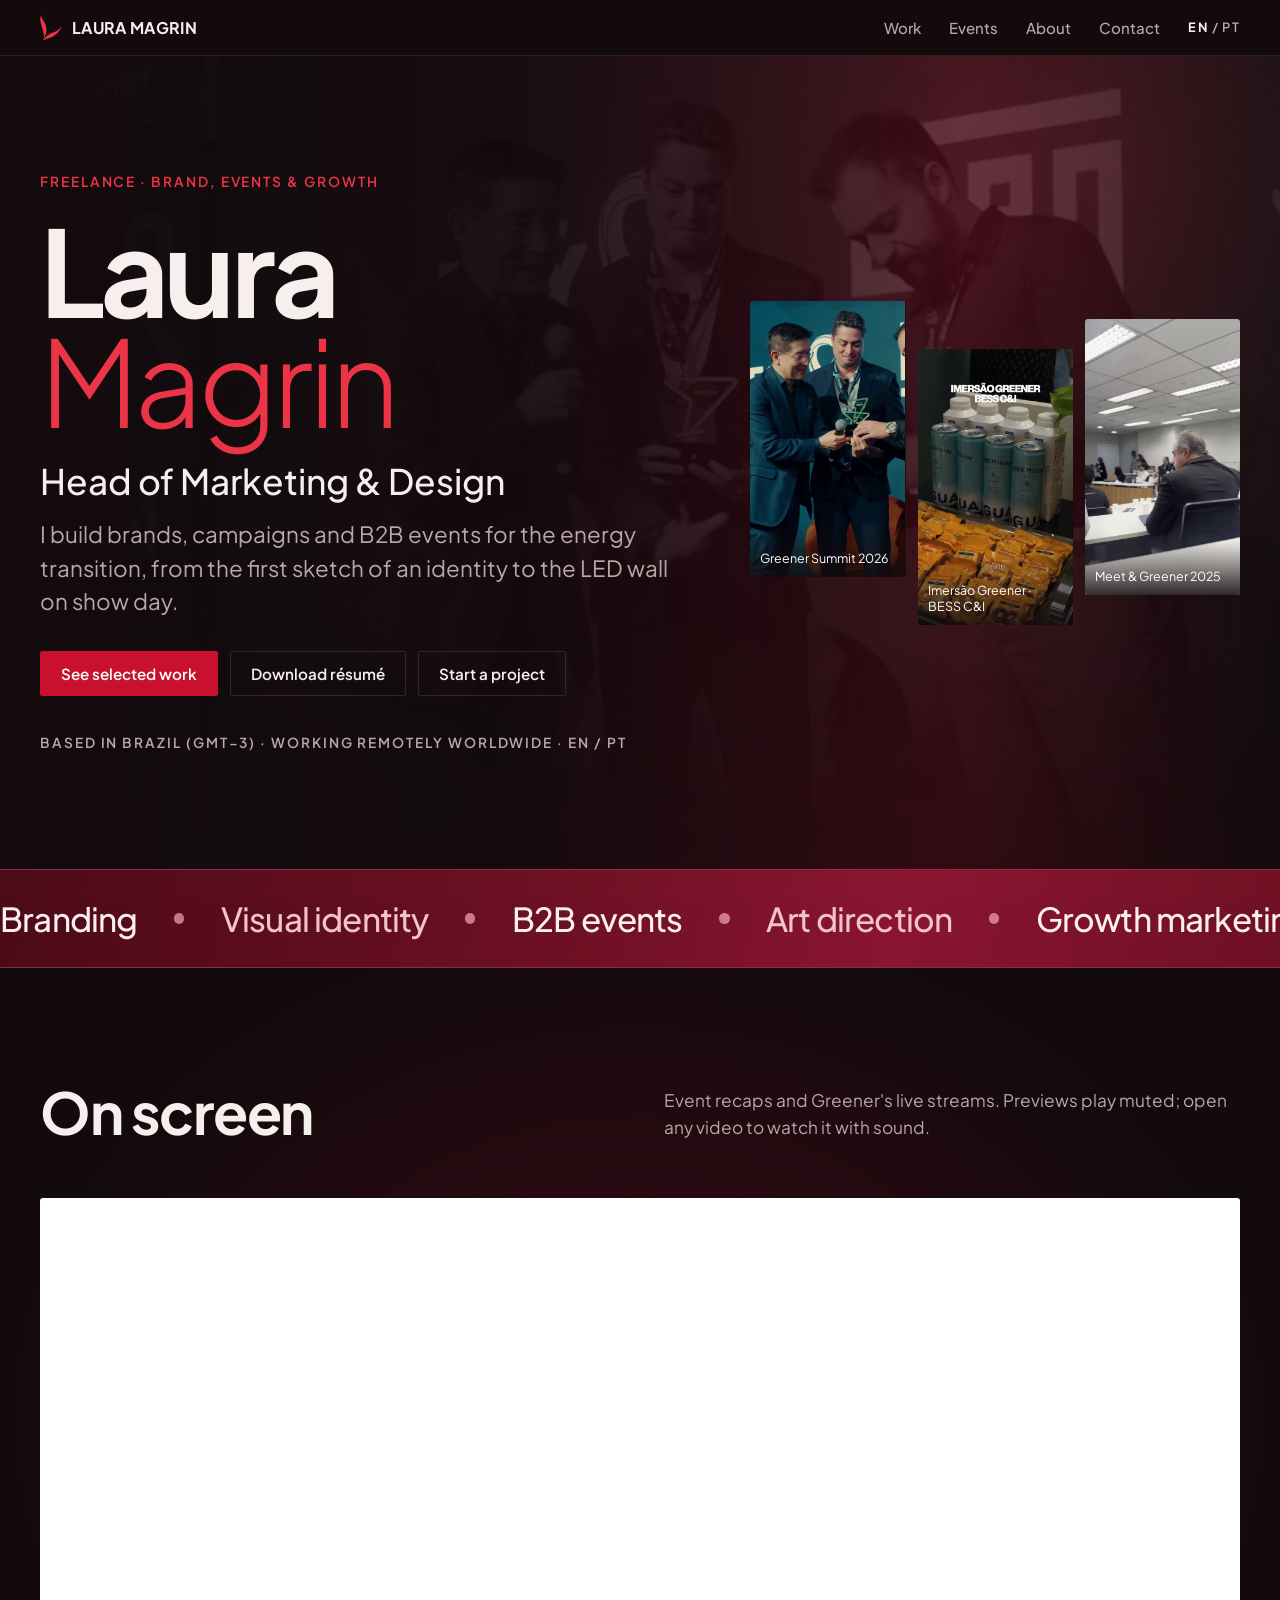
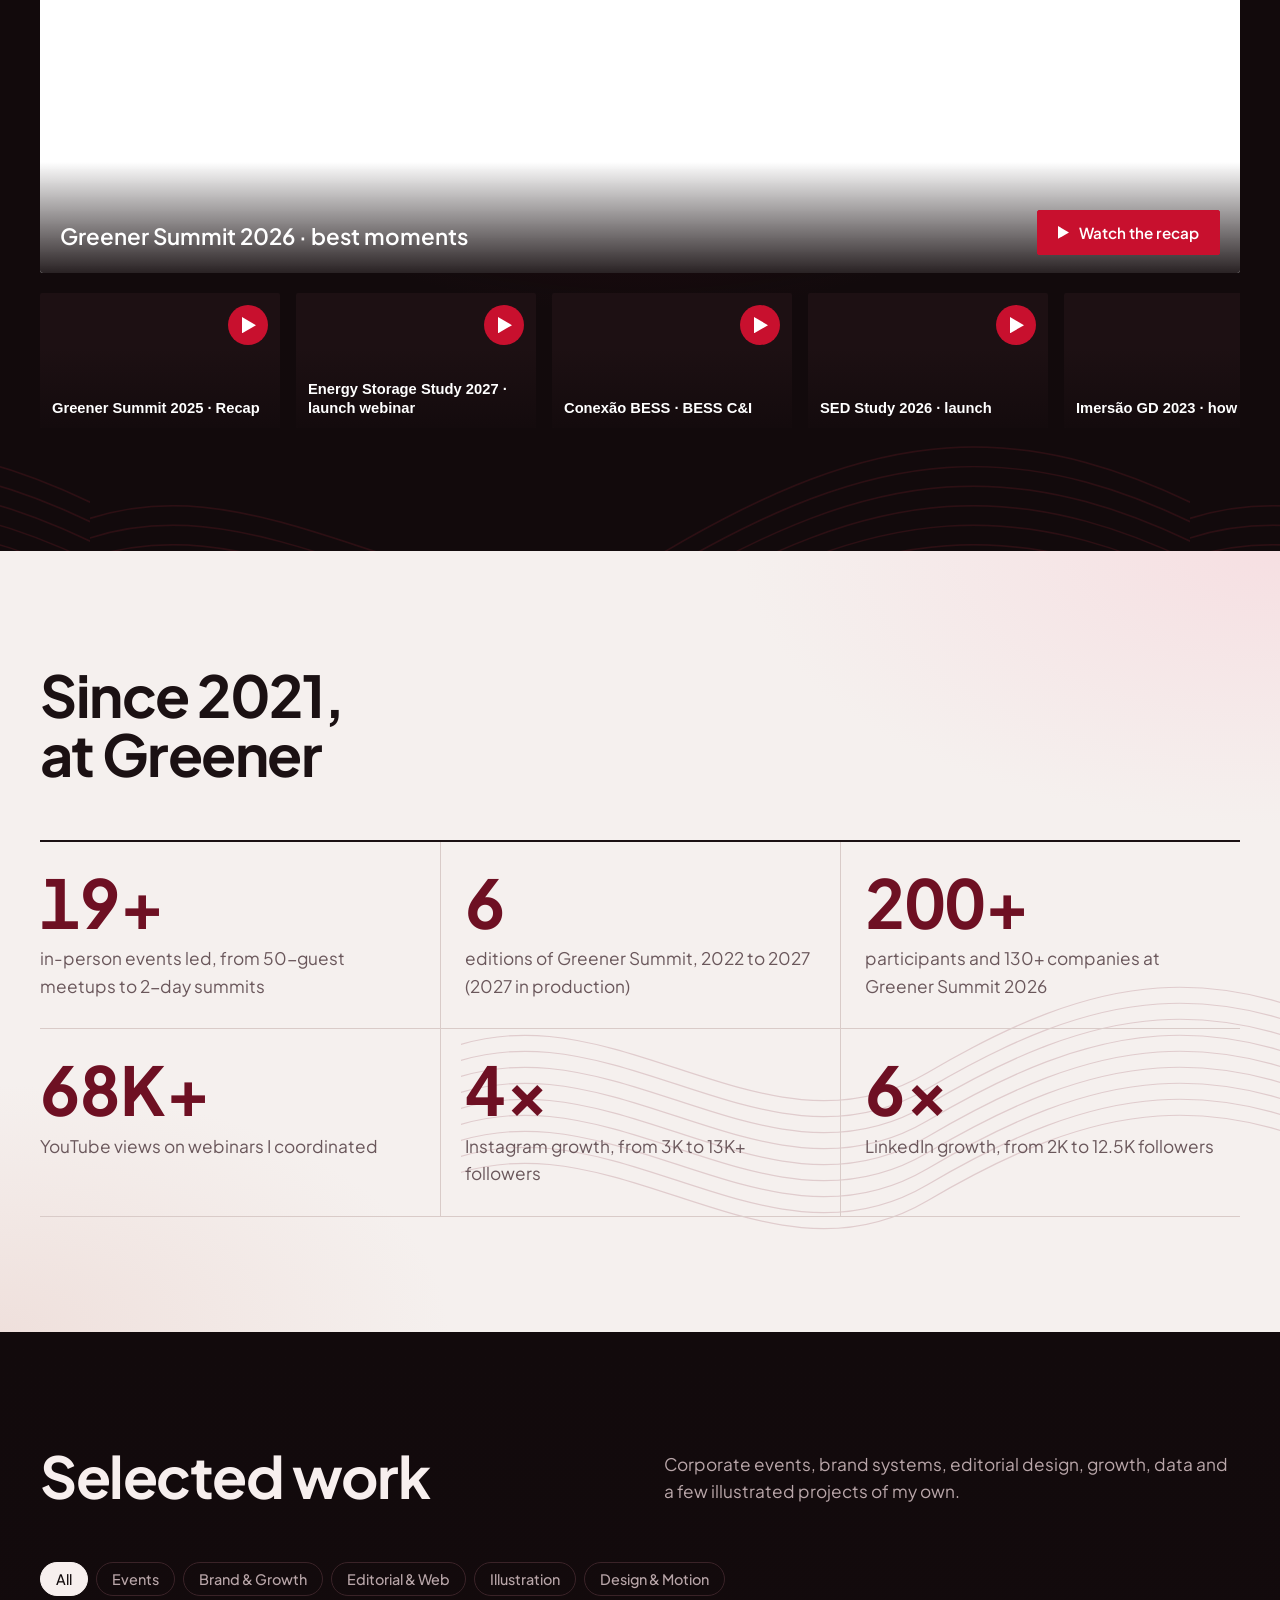
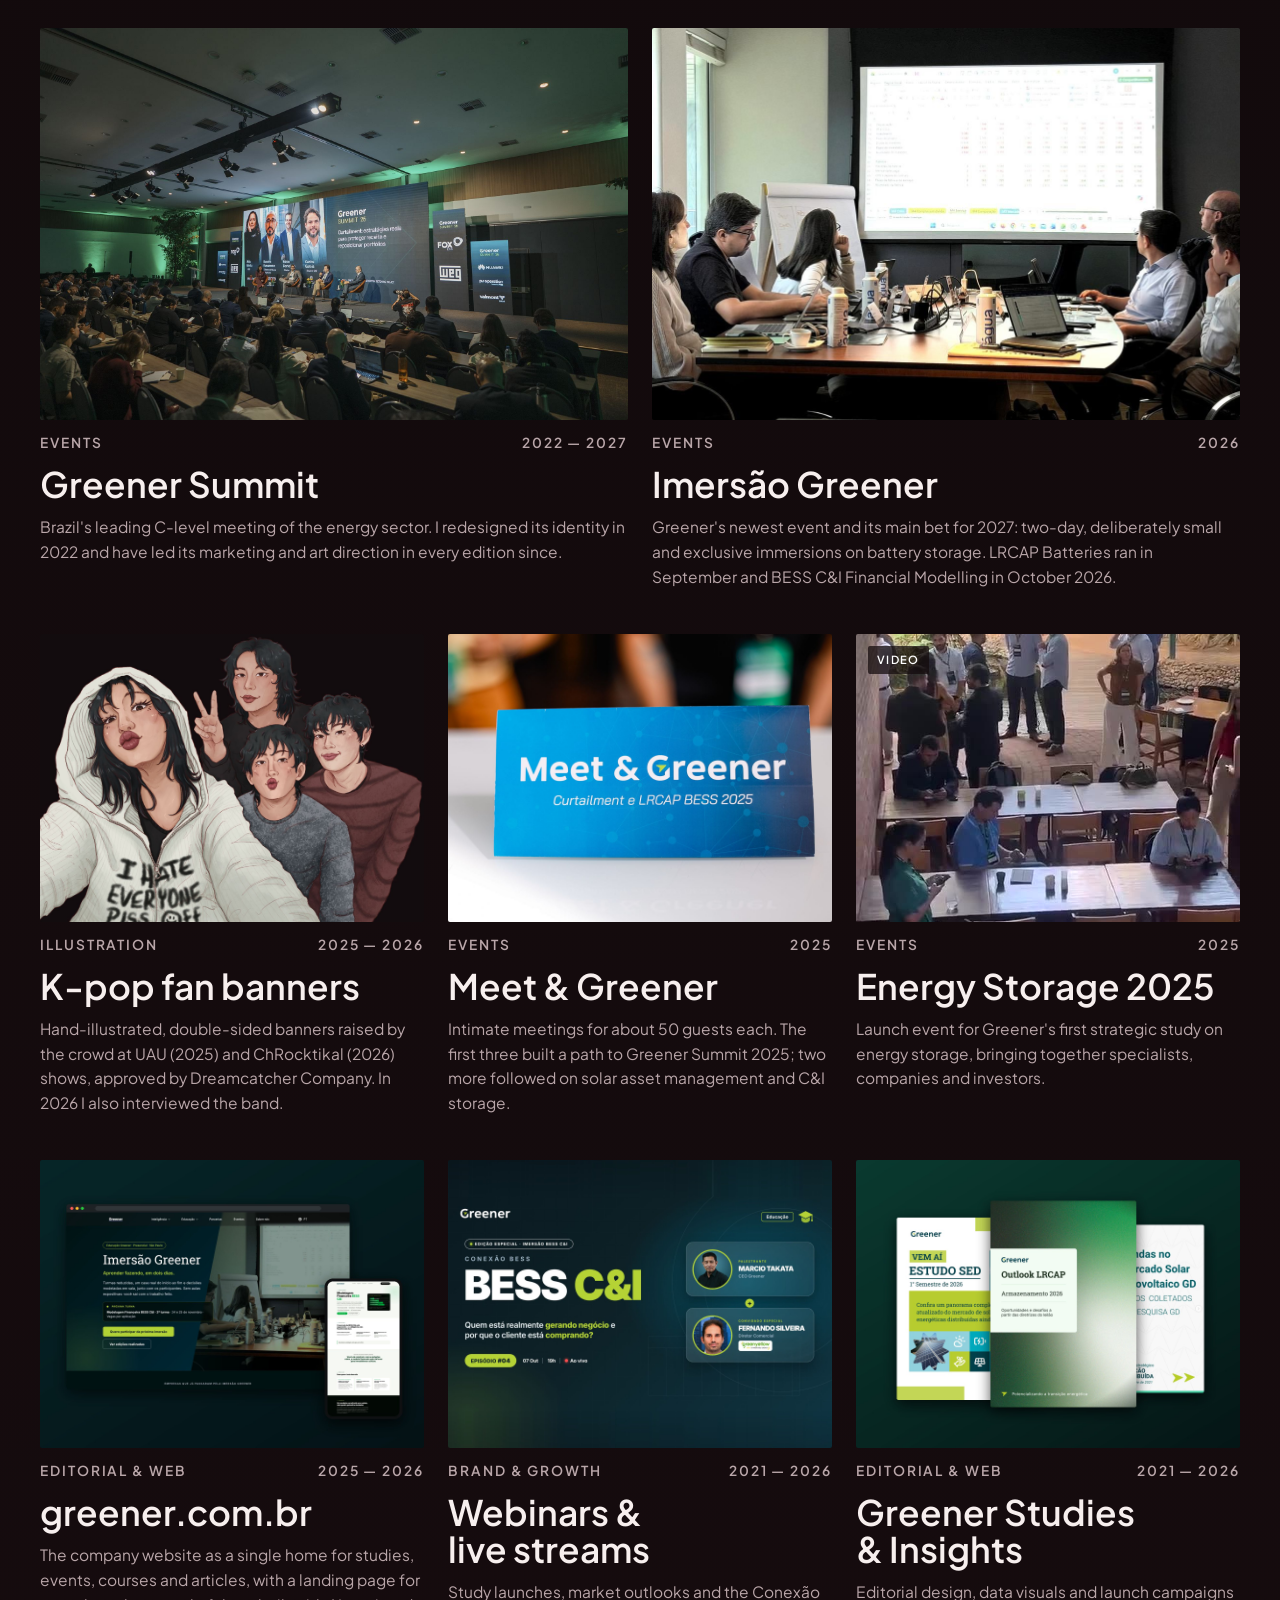
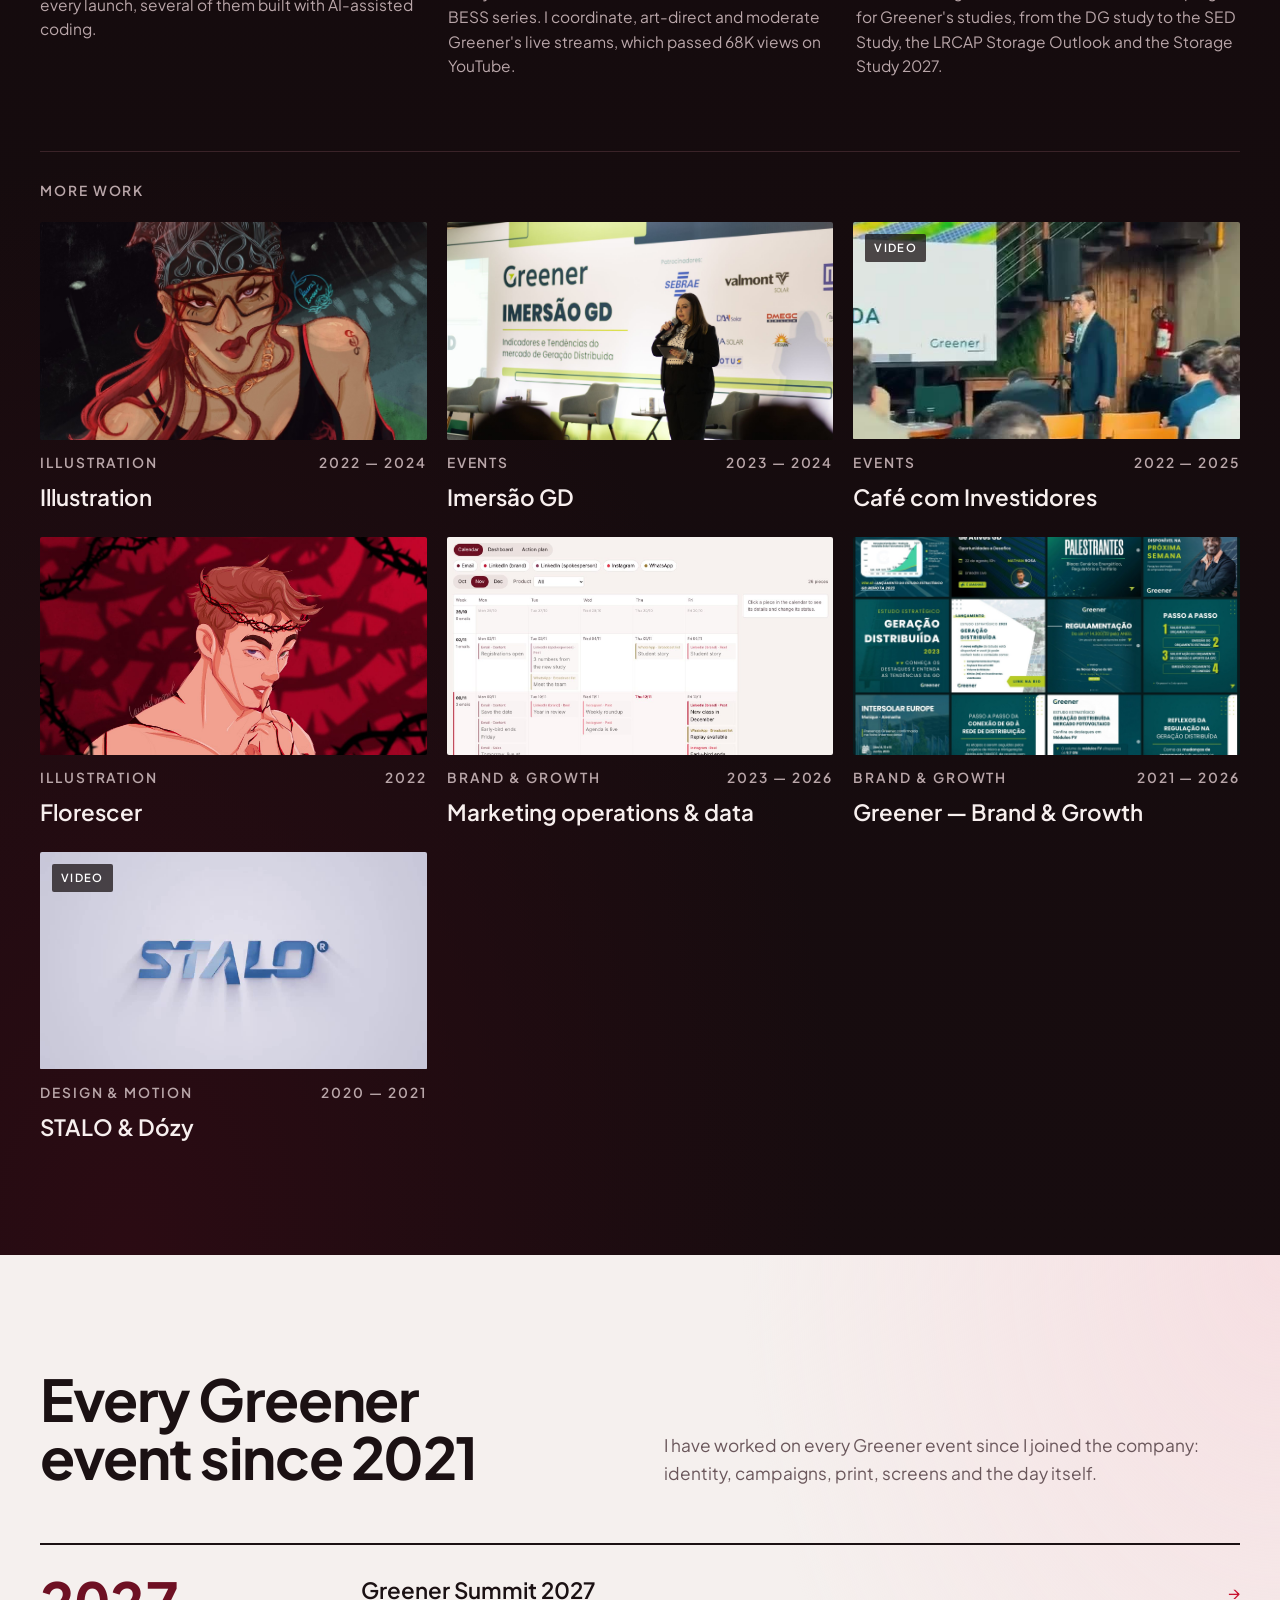
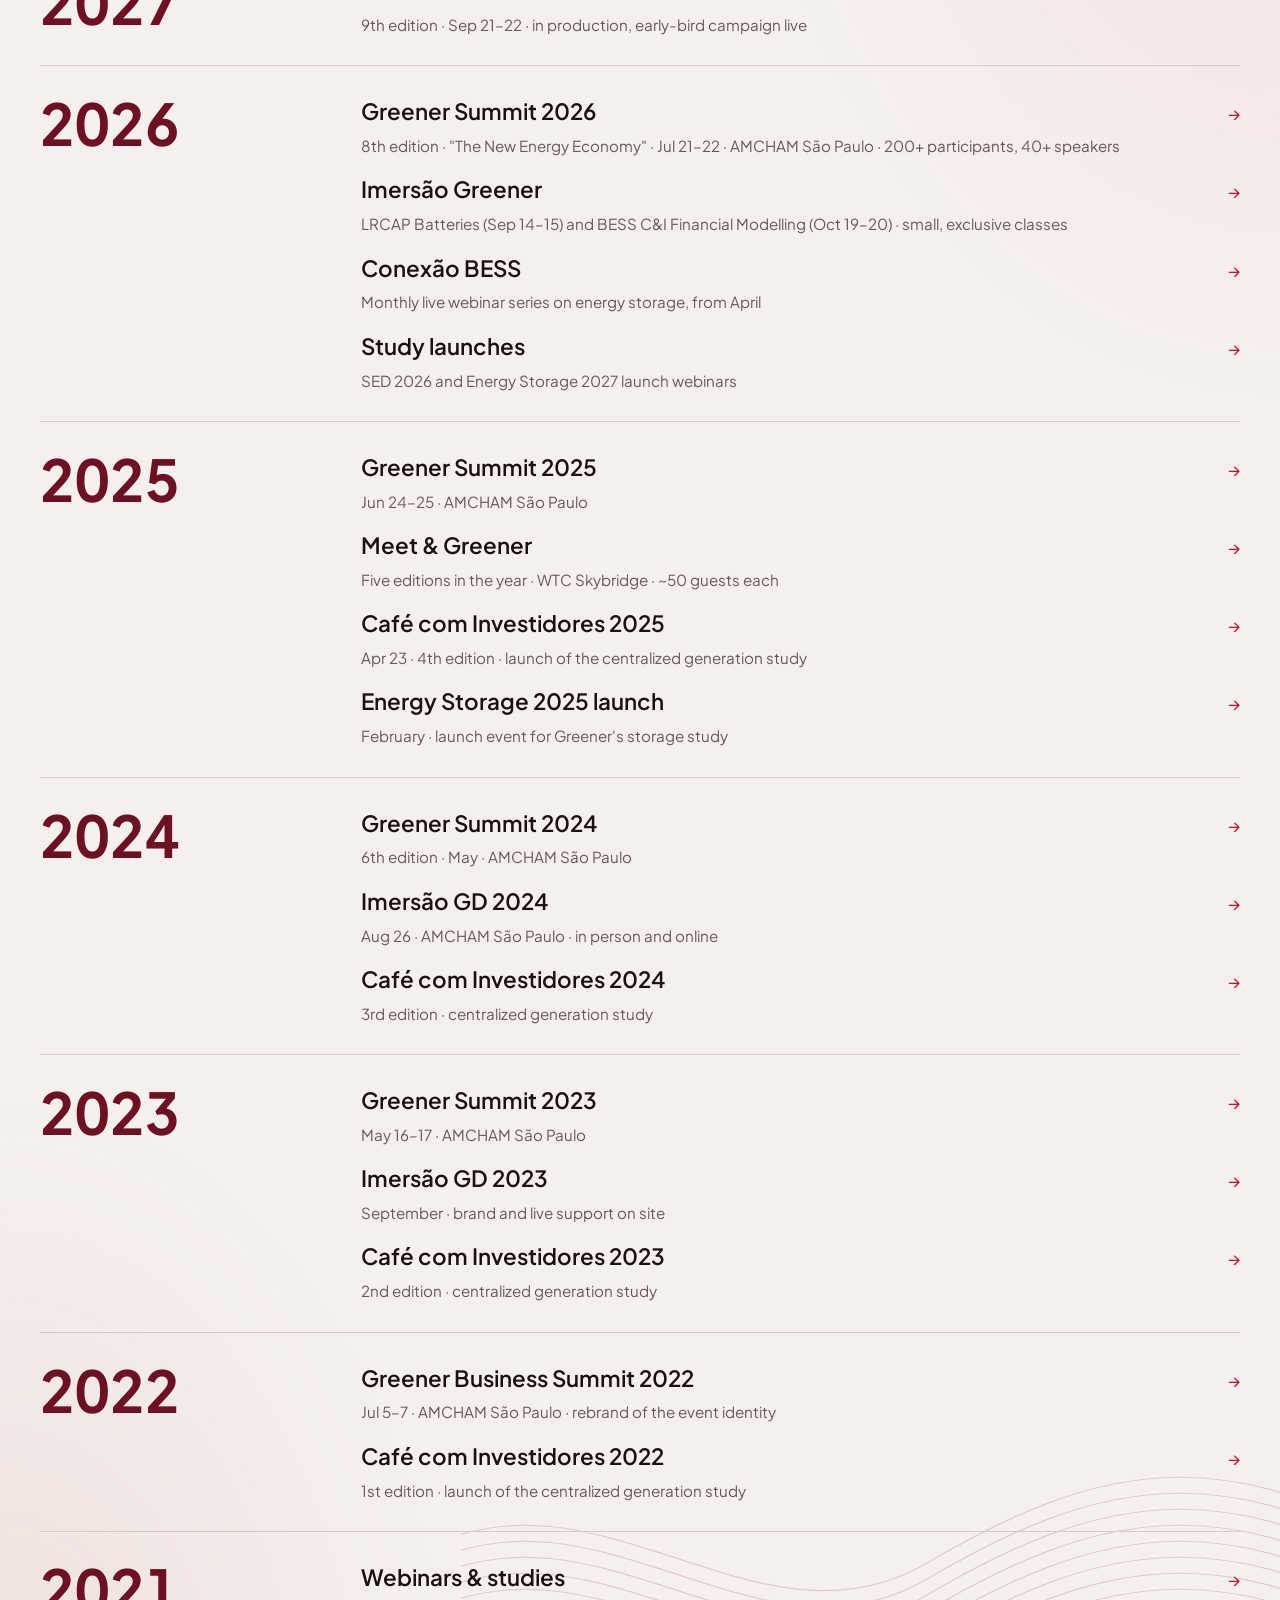
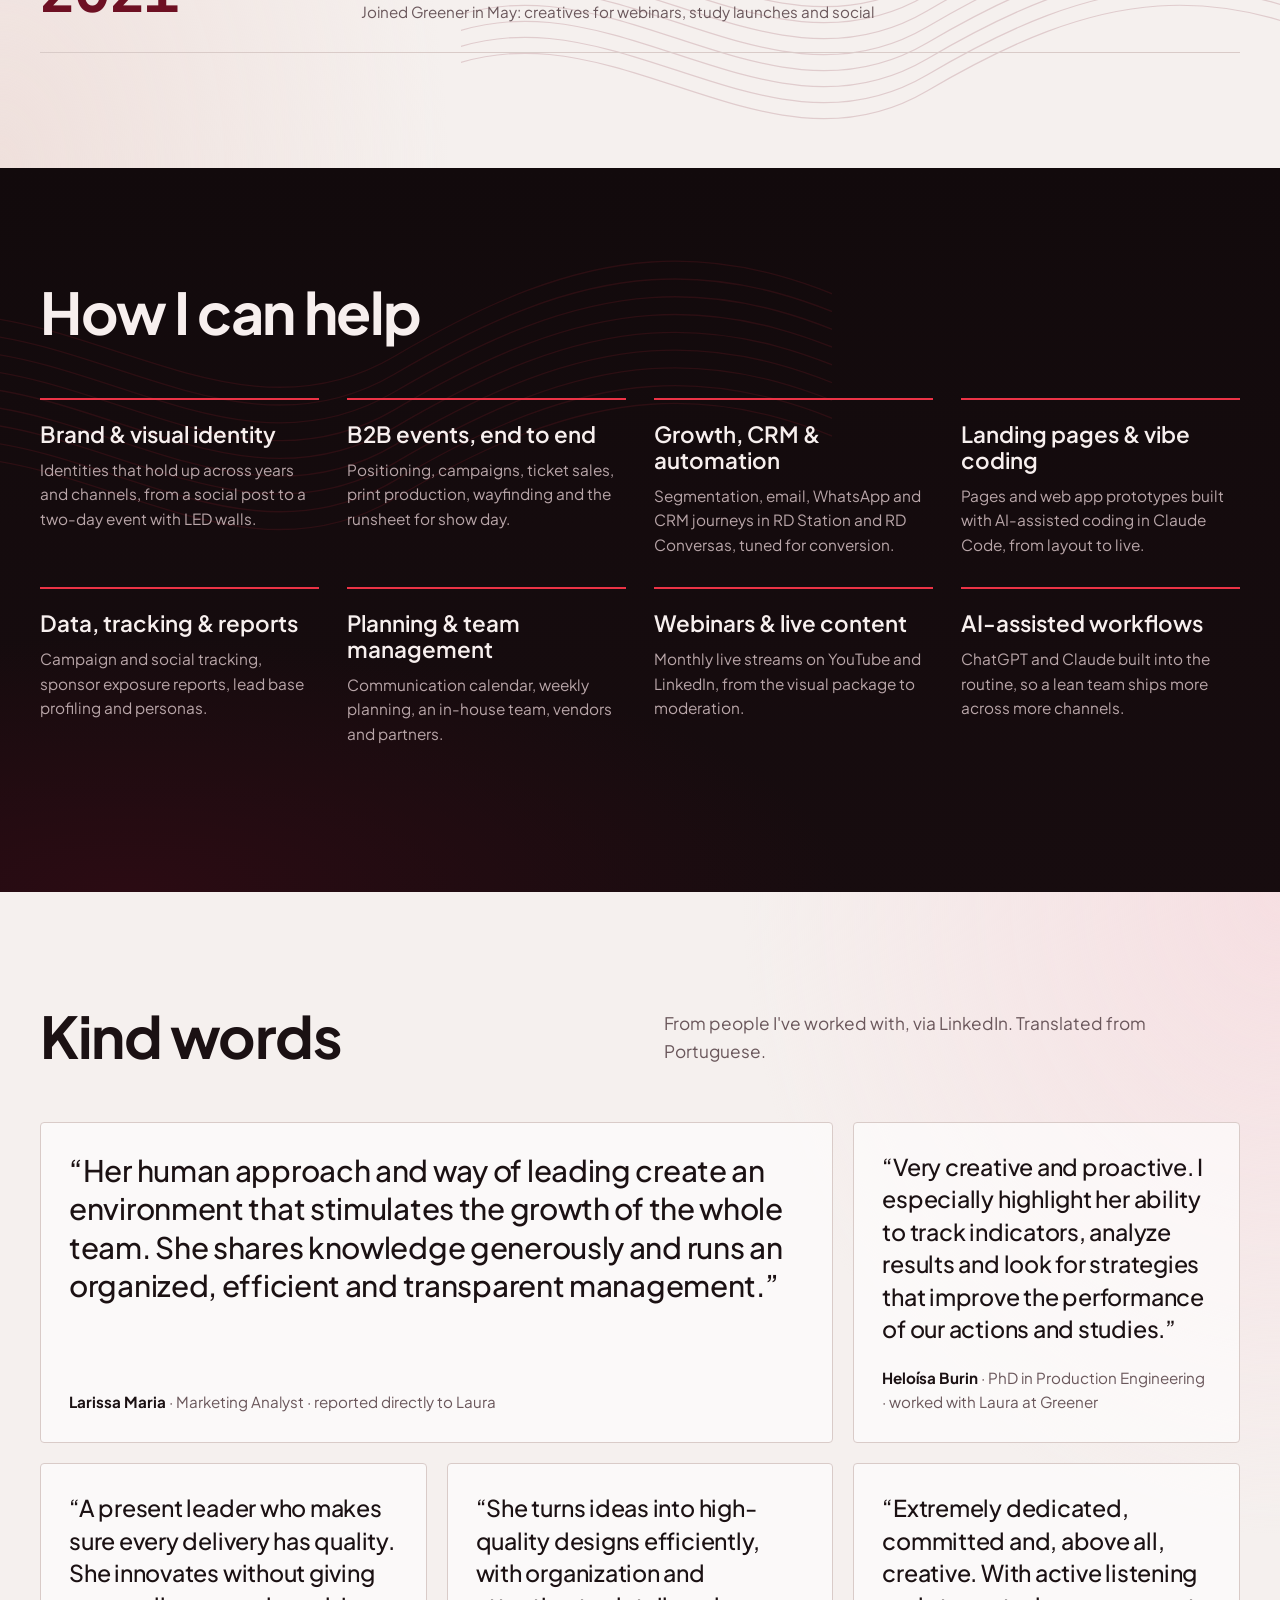
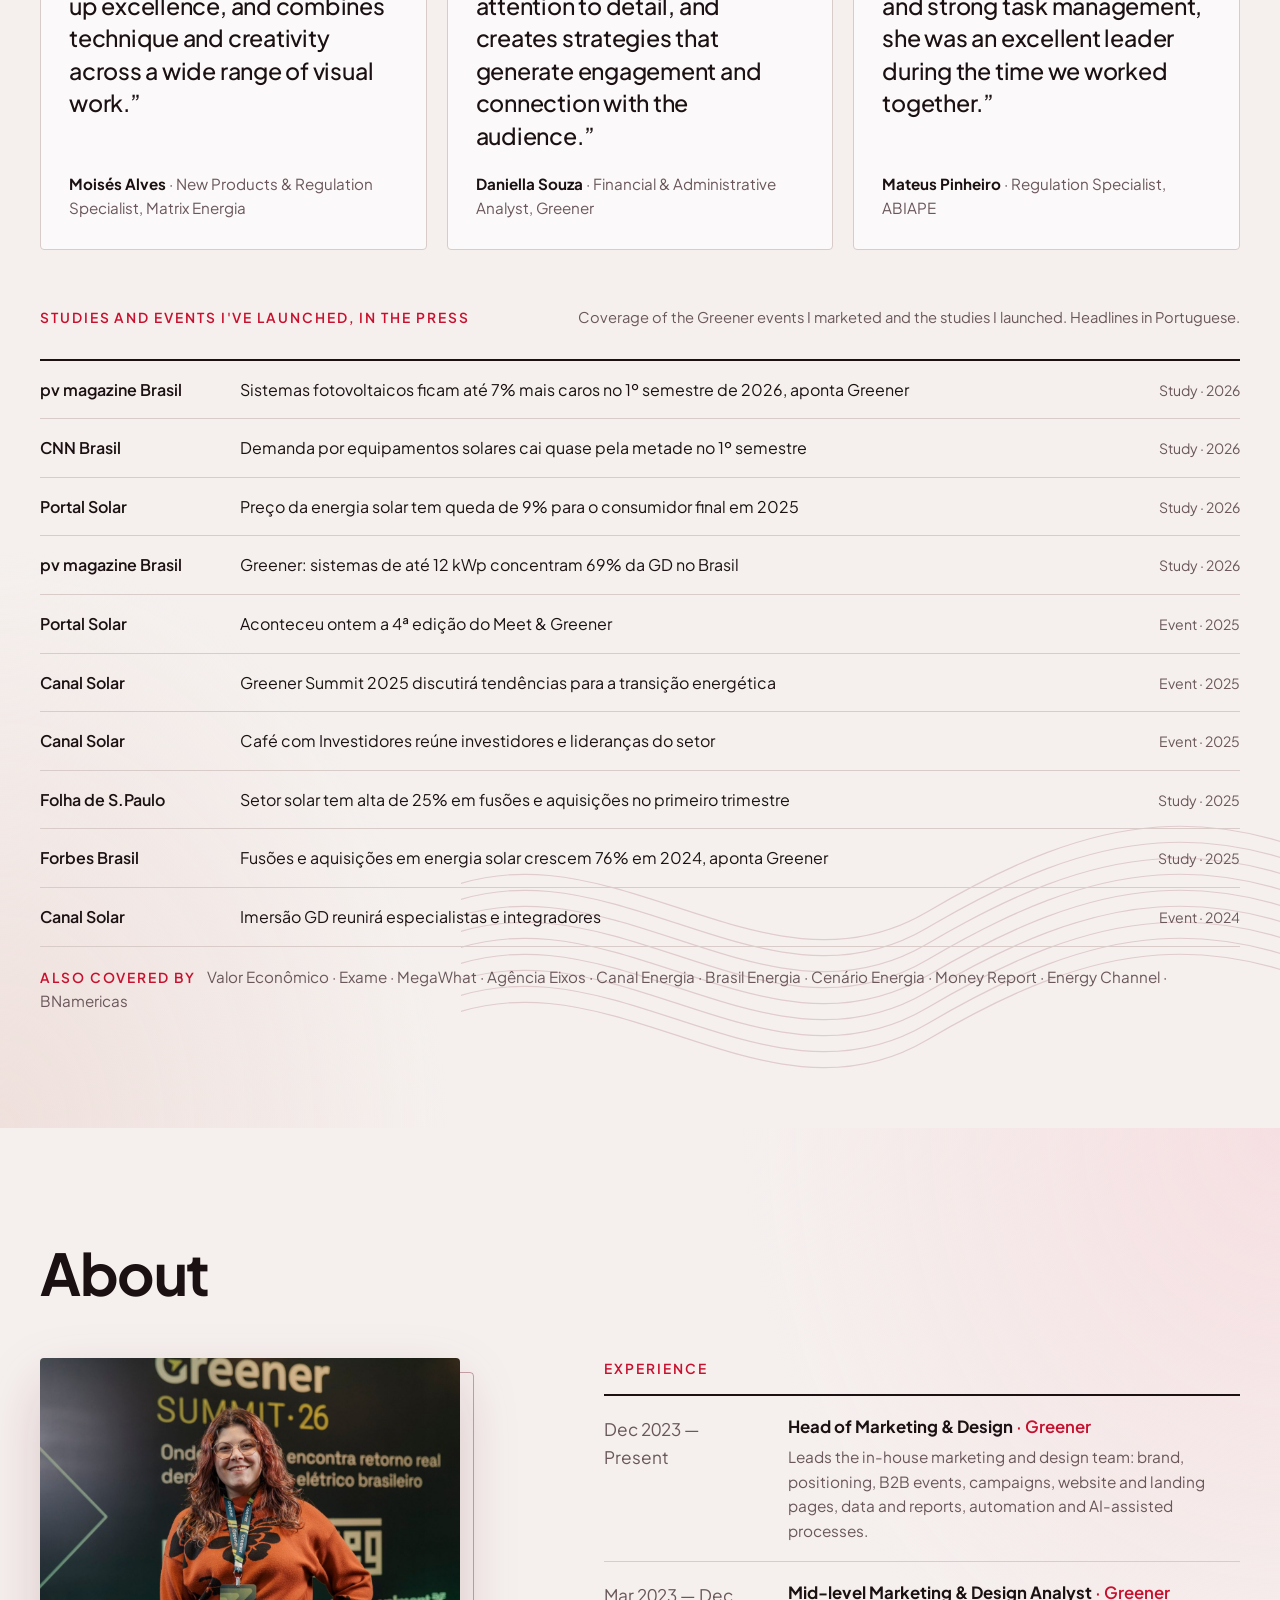
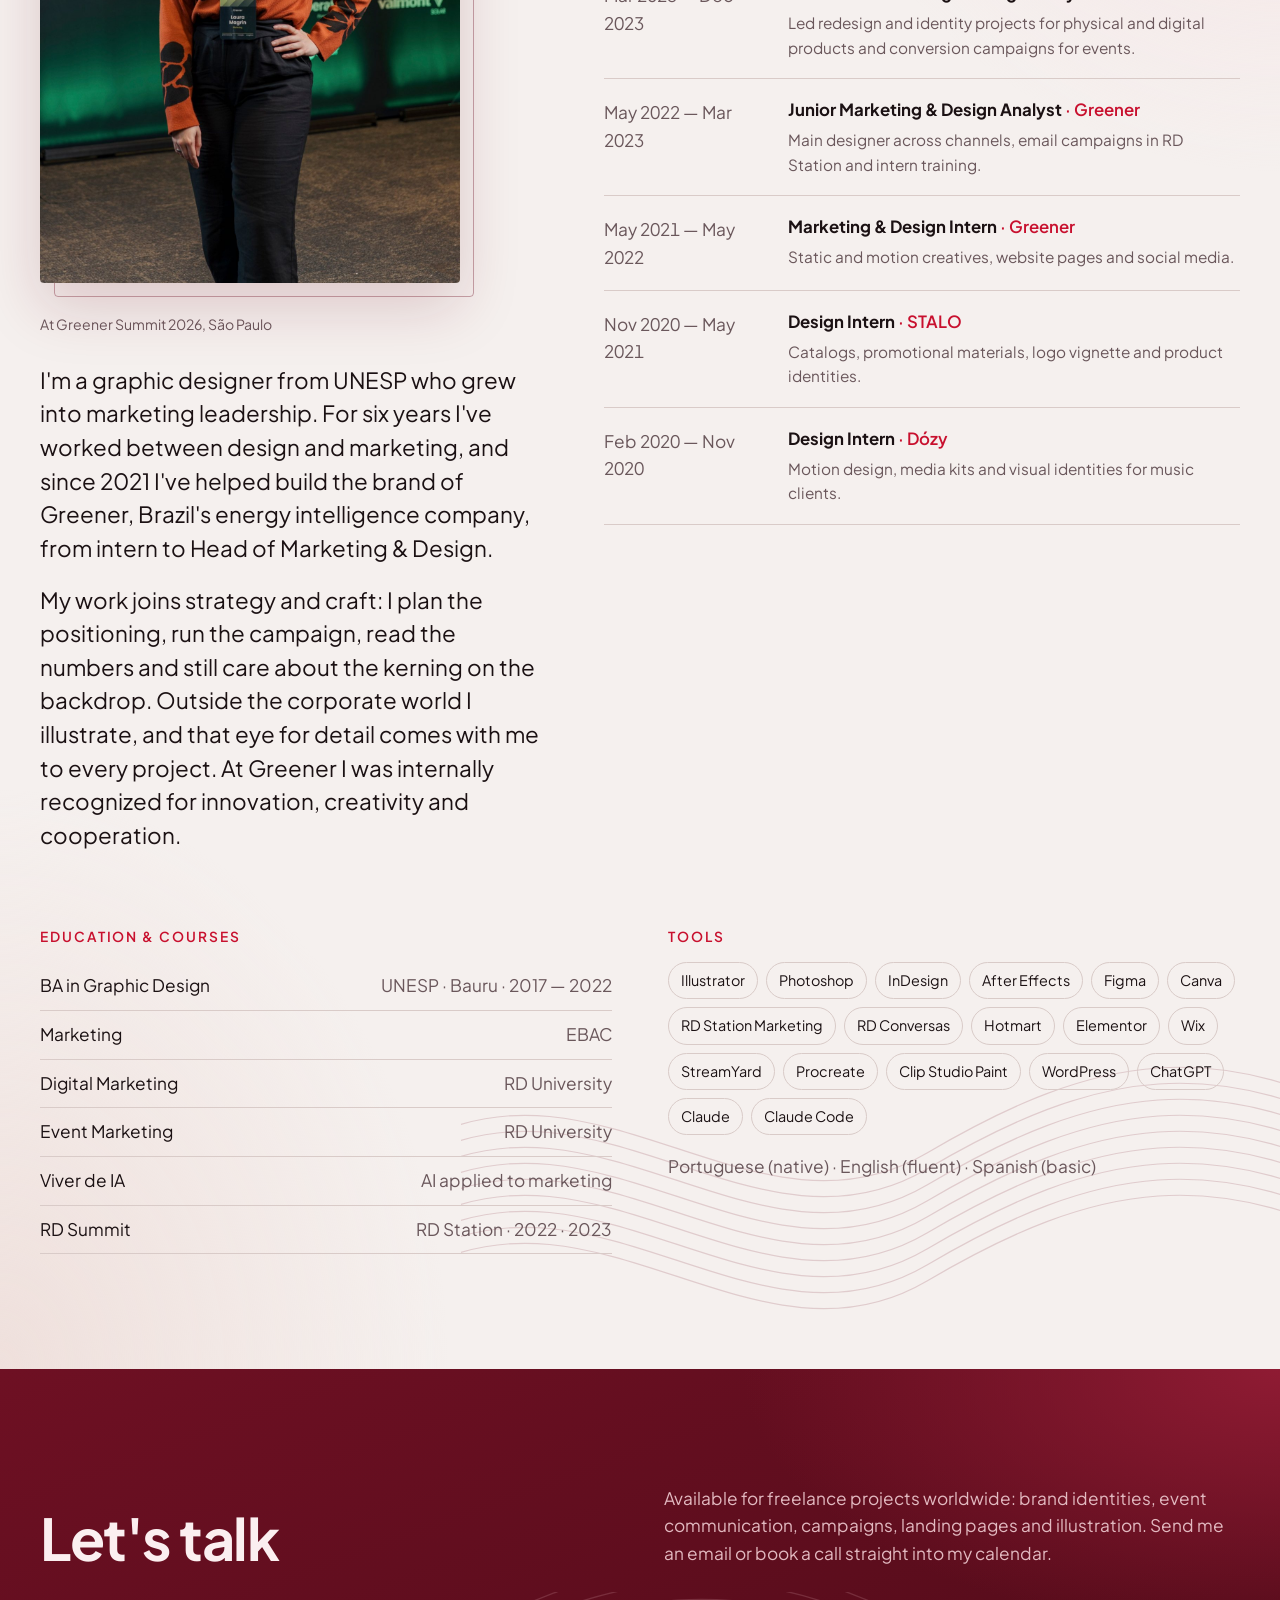
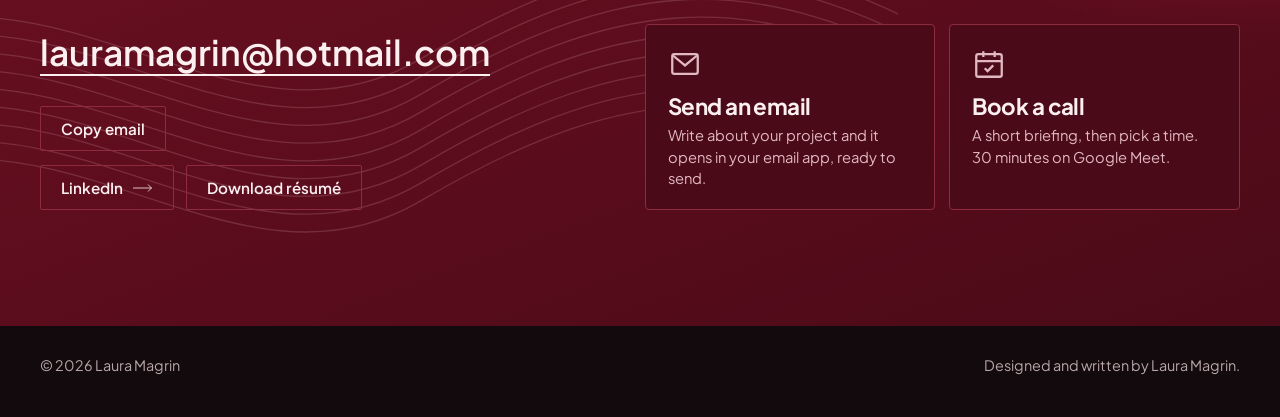
<file: index.html>
<!doctype html>
<html lang="en">
<head>
<meta charset="utf-8">
<meta name="viewport" content="width=device-width, initial-scale=1, viewport-fit=cover">
<title>Laura Magrin — Head of Marketing & Design</title>
<meta name="description" content="Portfolio of Laura Magrin: brand, B2B events, growth marketing and design for the energy transition.">
<meta property="og:title" content="Laura Magrin — Head of Marketing & Design">
<meta property="og:description" content="Portfolio of Laura Magrin: brand, B2B events, growth marketing and design for the energy transition.">
<meta property="og:type" content="website">
<meta name="theme-color" content="#120a0c">
<meta property="og:image" content="assets/img/summit/25-01.jpg">
<link rel="alternate" hreflang="pt" href="pt/">
<link rel="icon" href="assets/favicon.svg" type="image/svg+xml">
<link rel="preconnect" href="https://fonts.googleapis.com">
<link rel="preconnect" href="https://fonts.gstatic.com" crossorigin>
<link rel="stylesheet" href="https://fonts.googleapis.com/css2?family=Plus+Jakarta+Sans:ital,wght@0,200..800;1,200..800&display=swap">
<link rel="stylesheet" href="assets/styles.css">
</head>
<body>
<div id="app"><noscript><p style="padding:24px">Laura Magrin — Head of Marketing & Design · lauramagrin@hotmail.com</p></noscript></div>
<script>window.BASE='';
window.LOGO_SOLID='<svg aria-hidden="true" focusable="false" xmlns="http://www.w3.org/2000/svg" viewBox="460 108 1807 2111"><path fill-rule="evenodd" fill="currentColor" d="M691.1,2196.2C692.4,2194.2 699.7,2183.1 707.4,2171.5C859.3,1943.3 1068.9,1762.8 1335.0,1631.1C1389.1,1604.3 1425.1,1588.4 1508.0,1555.0C1643.4,1500.3 1694.8,1478.8 1728.0,1463.0C1901.3,1380.5 2054.1,1255.3 2182.4,1090.6C2200.2,1067.8 2209.1,1054.8 2230.5,1020.7C2239.7,1006.0 2247.4,994.1 2247.6,994.3C2248.1,994.8 2235.2,1037.3 2229.6,1053.5C2197.5,1147.2 2152.6,1238.5 2086.9,1344.1C1990.8,1498.5 1864.8,1634.6 1714.0,1746.7C1578.0,1847.8 1421.3,1932.0 1235.0,2004.3C1191.4,2021.2 1154.3,2034.0 1074.0,2059.8C1008.3,2081.0 999.8,2083.6 942.0,2101.0C817.6,2138.4 755.8,2162.1 701.1,2193.5C694.8,2197.1 689.4,2200.0 689.2,2200.0C689.0,2200.0 689.9,2198.3 691.1,2196.2ZM762.2,2018.9C759.7,2017.7 758.0,2016.3 758.0,2015.2C758.0,2013.0 762.5,1986.6 764.4,1977.3C786.9,1870.3 785.7,1744.9 761.0,1634.1C724.4,1469.7 662.2,1243.5 602.0,1055.5C555.5,910.6 520.3,762.3 491.6,590.5C473.3,481.2 477.6,381.6 506.1,258.0C513.8,224.4 532.8,156.3 536.2,149.5C539.0,144.2 549.5,127.9 549.7,128.7C549.8,129.1 551.8,143.7 554.0,161.0C562.8,229.3 575.6,275.0 602.6,334.7C624.0,382.0 640.3,409.8 716.5,530.0C801.6,664.1 835.7,723.0 868.5,793.0C1033.0,1142.8 1033.4,1492.5 869.7,1846.1C846.3,1896.7 837.4,1912.2 788.1,1989.4C777.6,2005.9 769.0,2019.8 769.0,2020.2C769.0,2021.4 766.9,2021.0 762.2,2018.9Z"/></svg>';
</script>
<script src="assets/content.js"></script>
<script src="assets/app.js"></script>
</body>
</html>
</file>
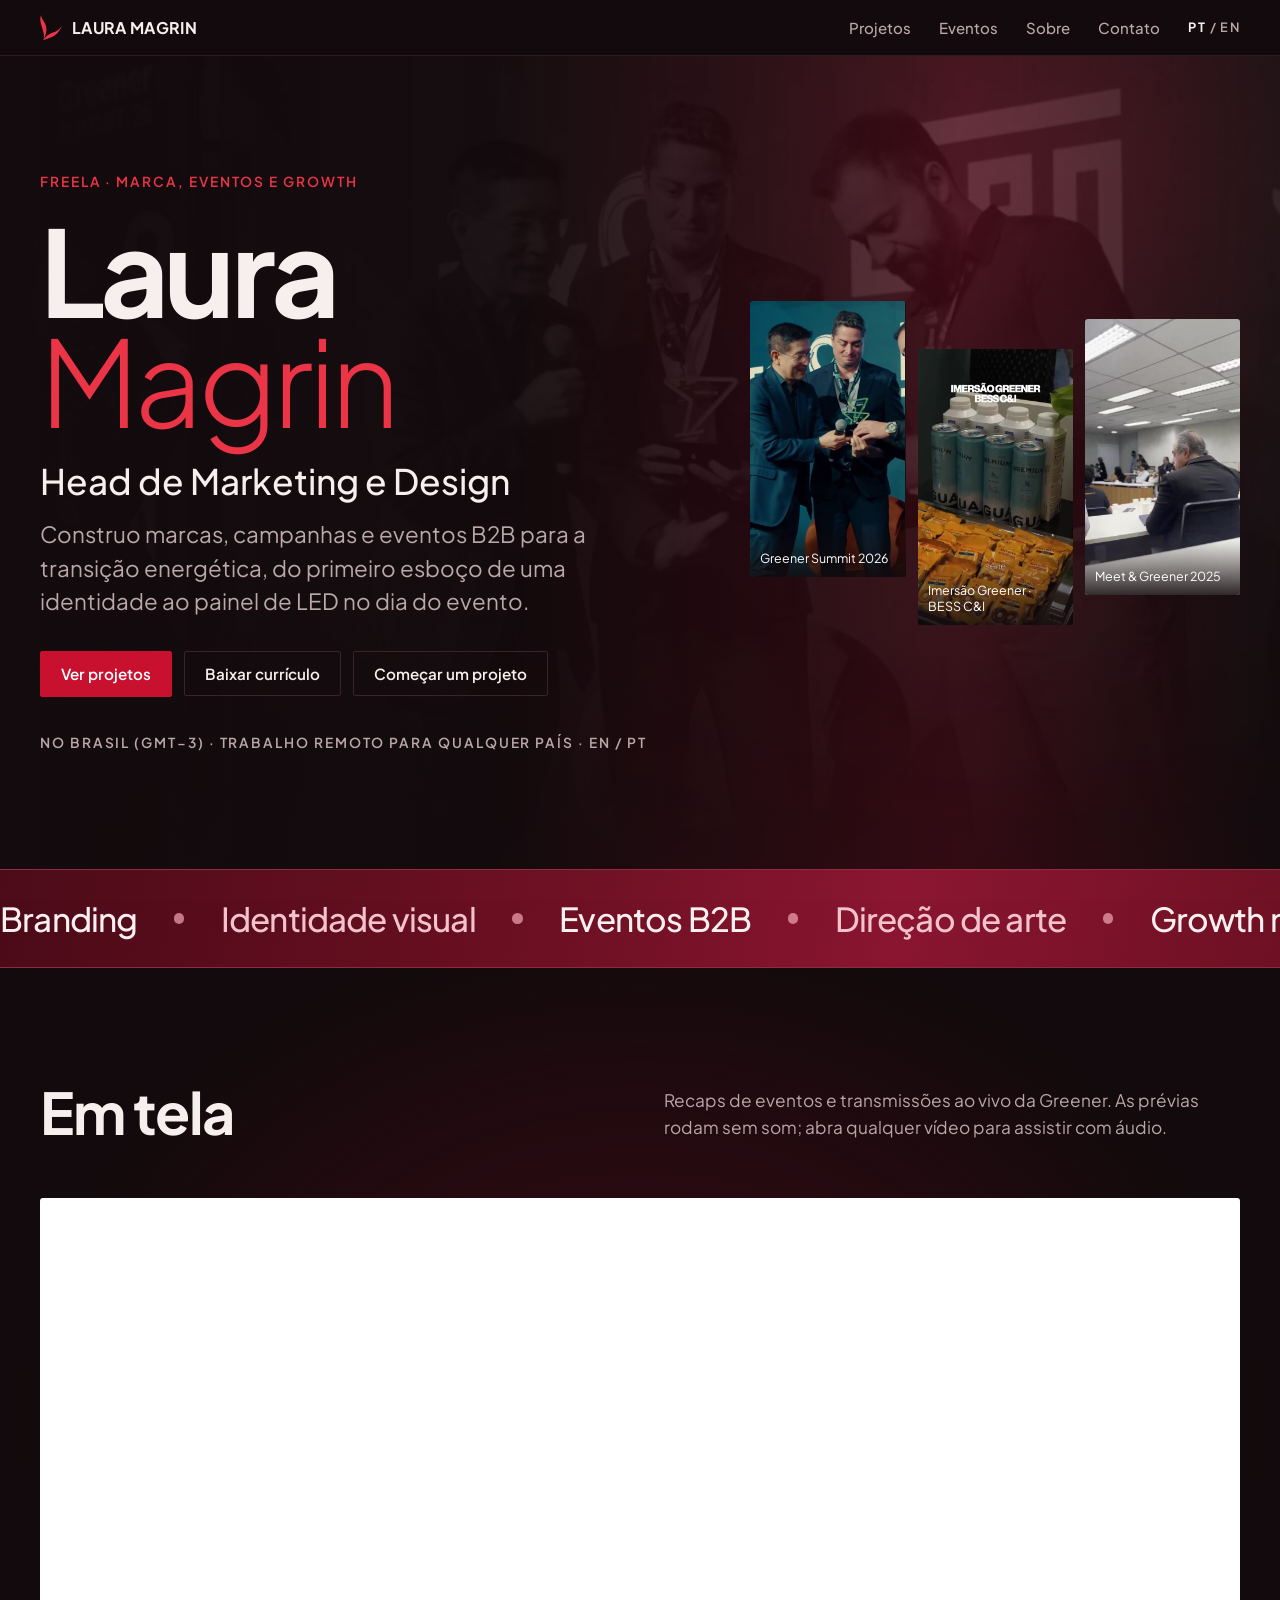
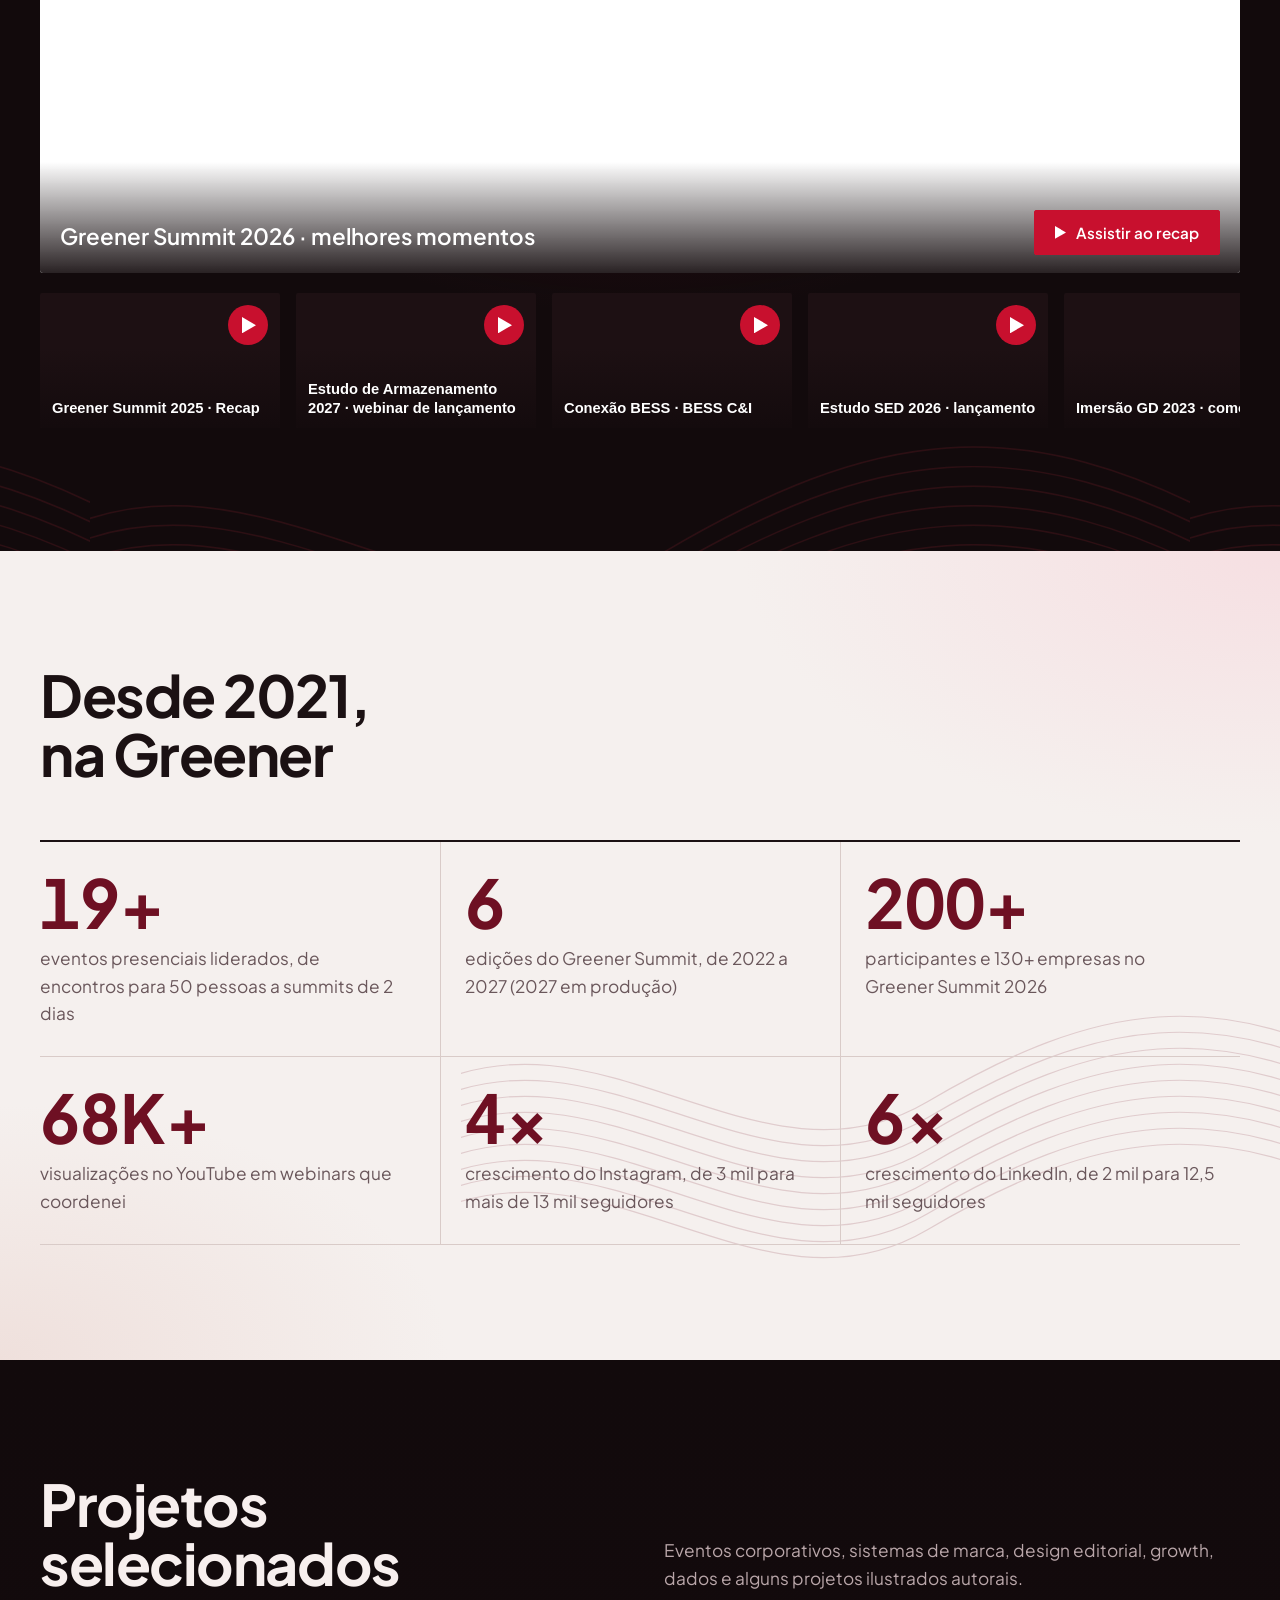
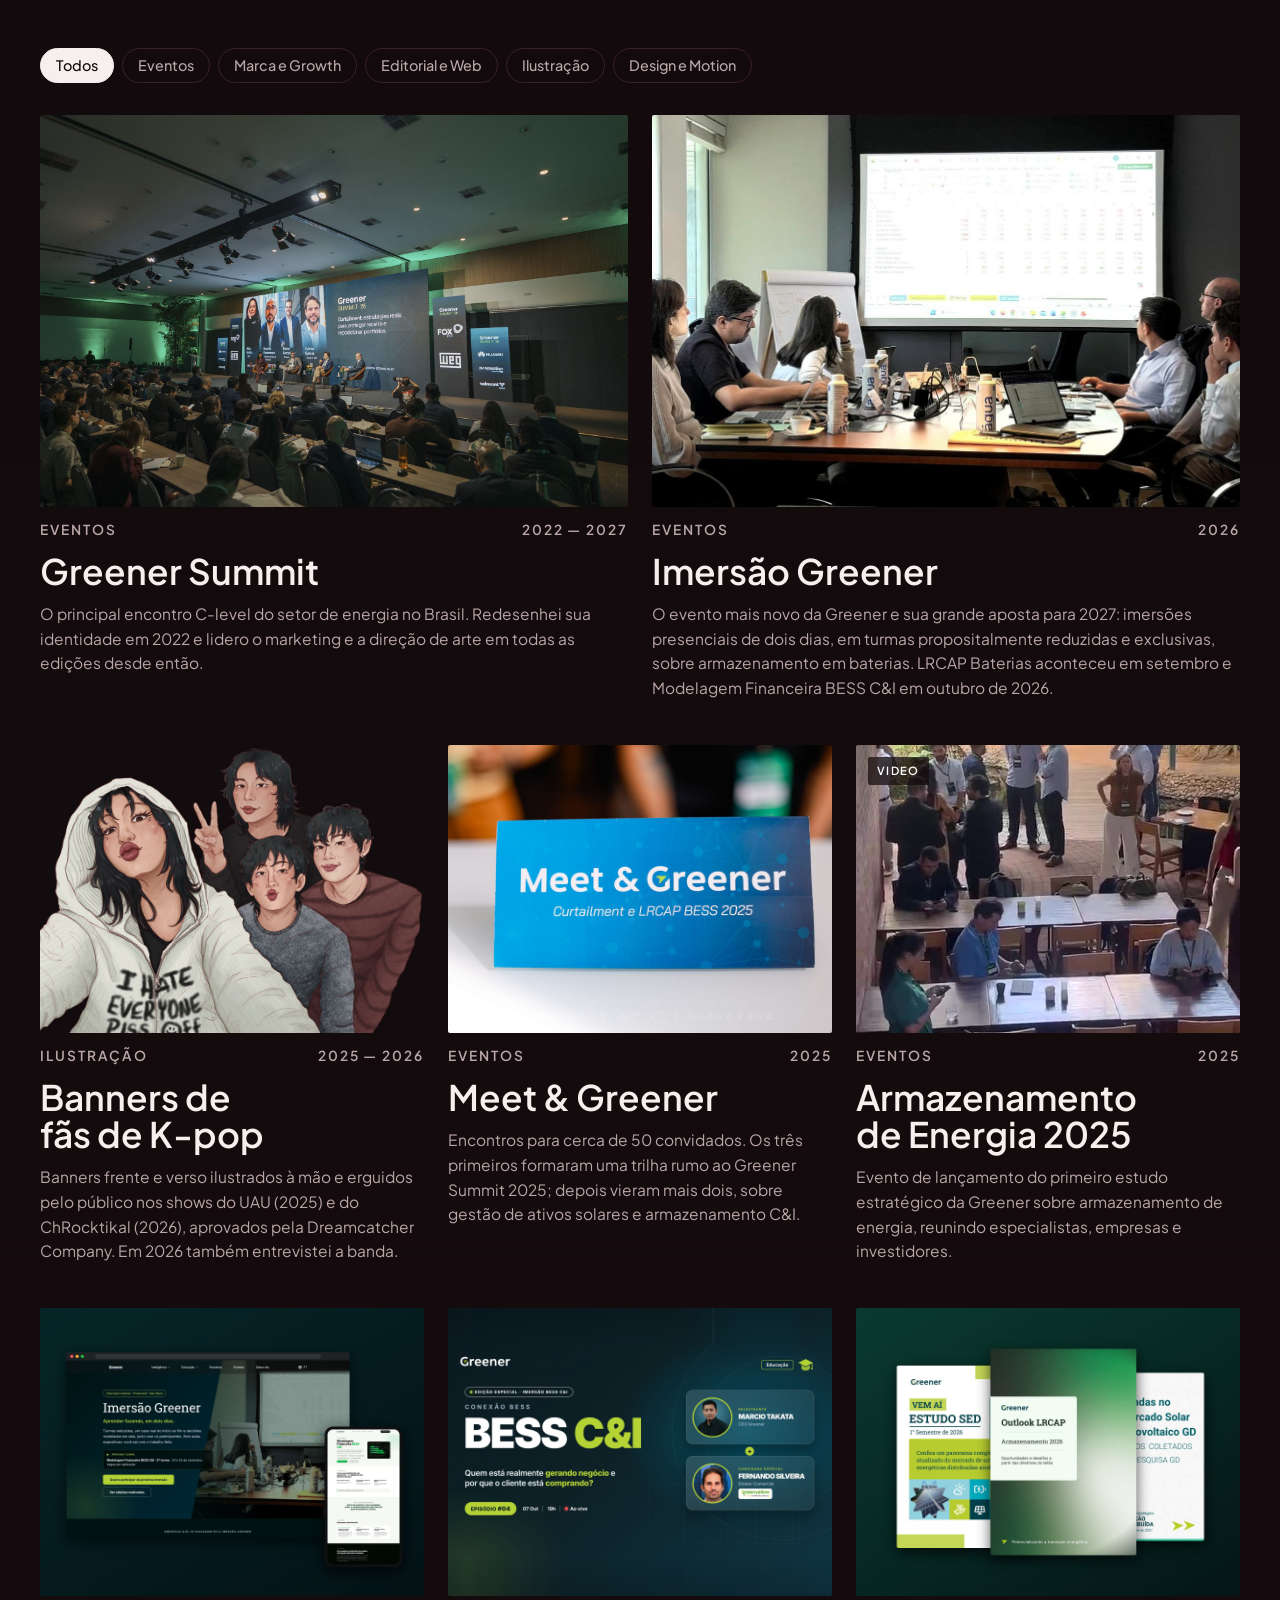
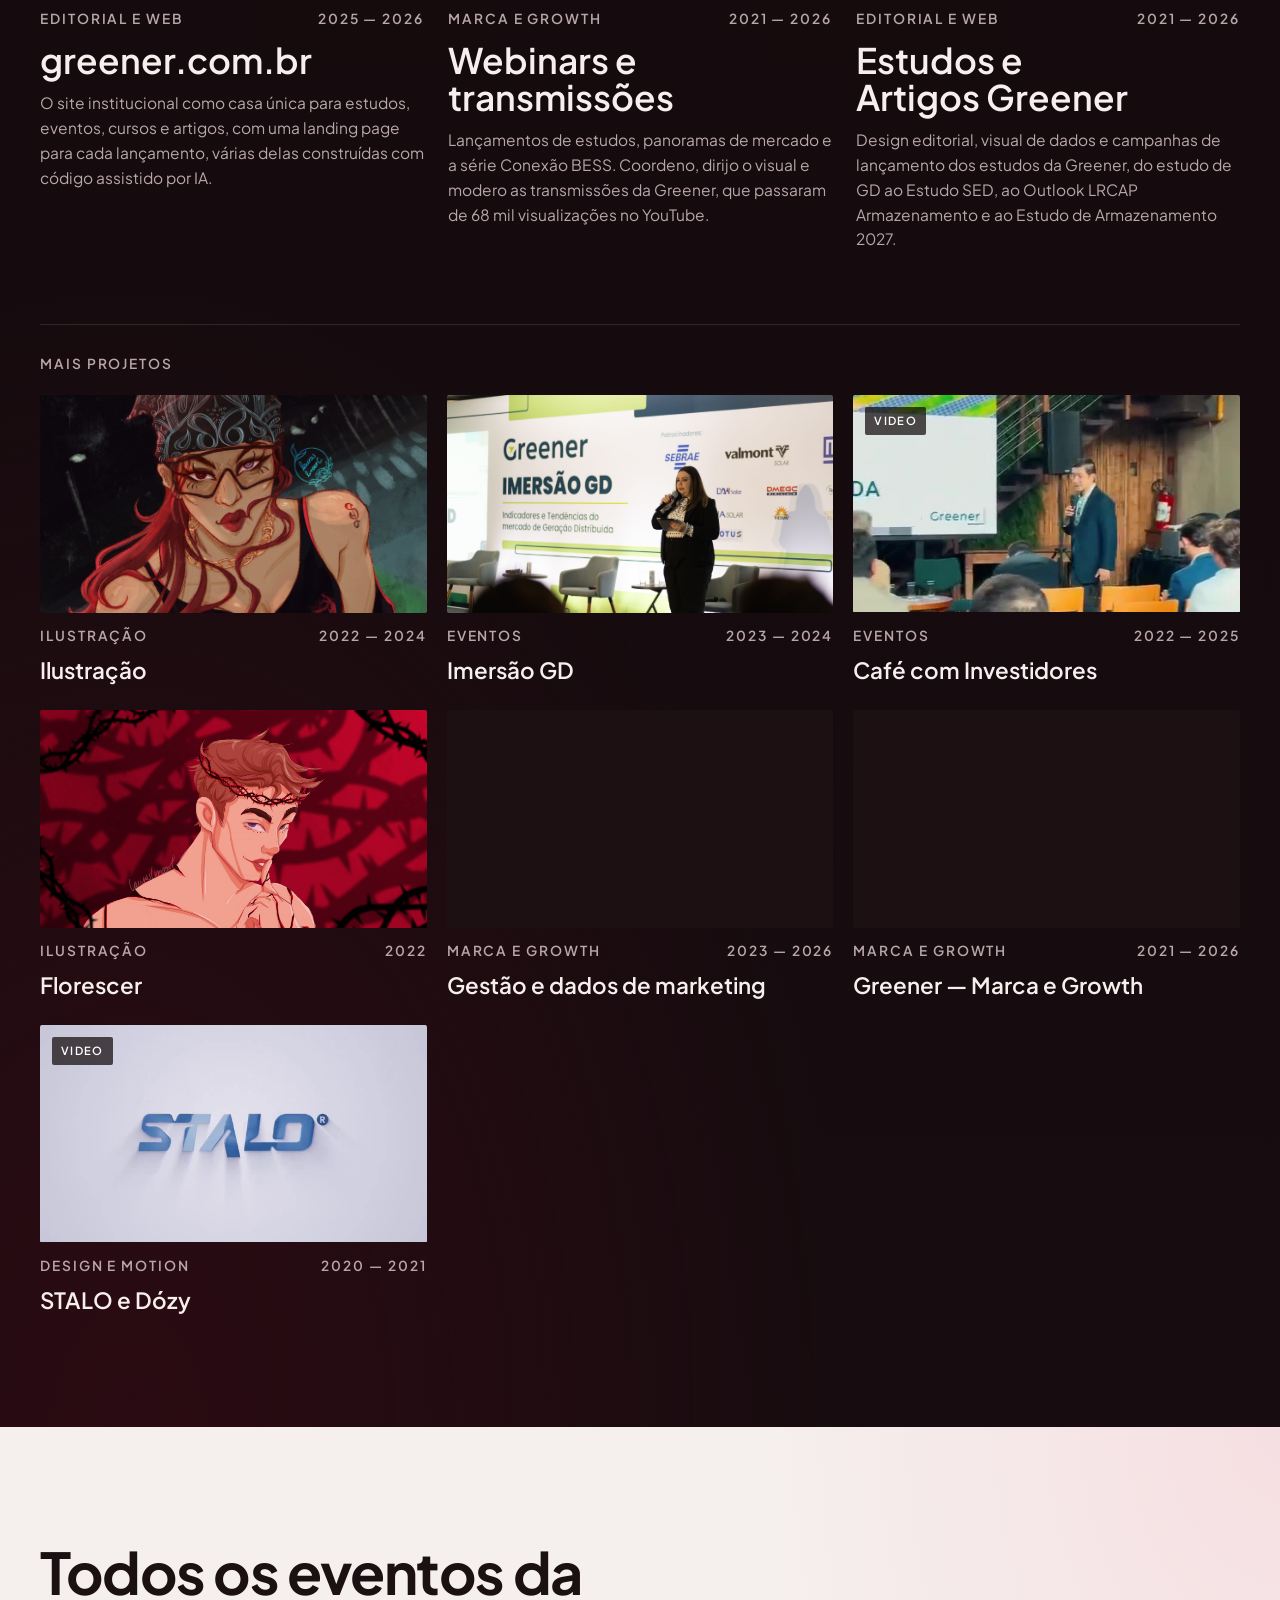
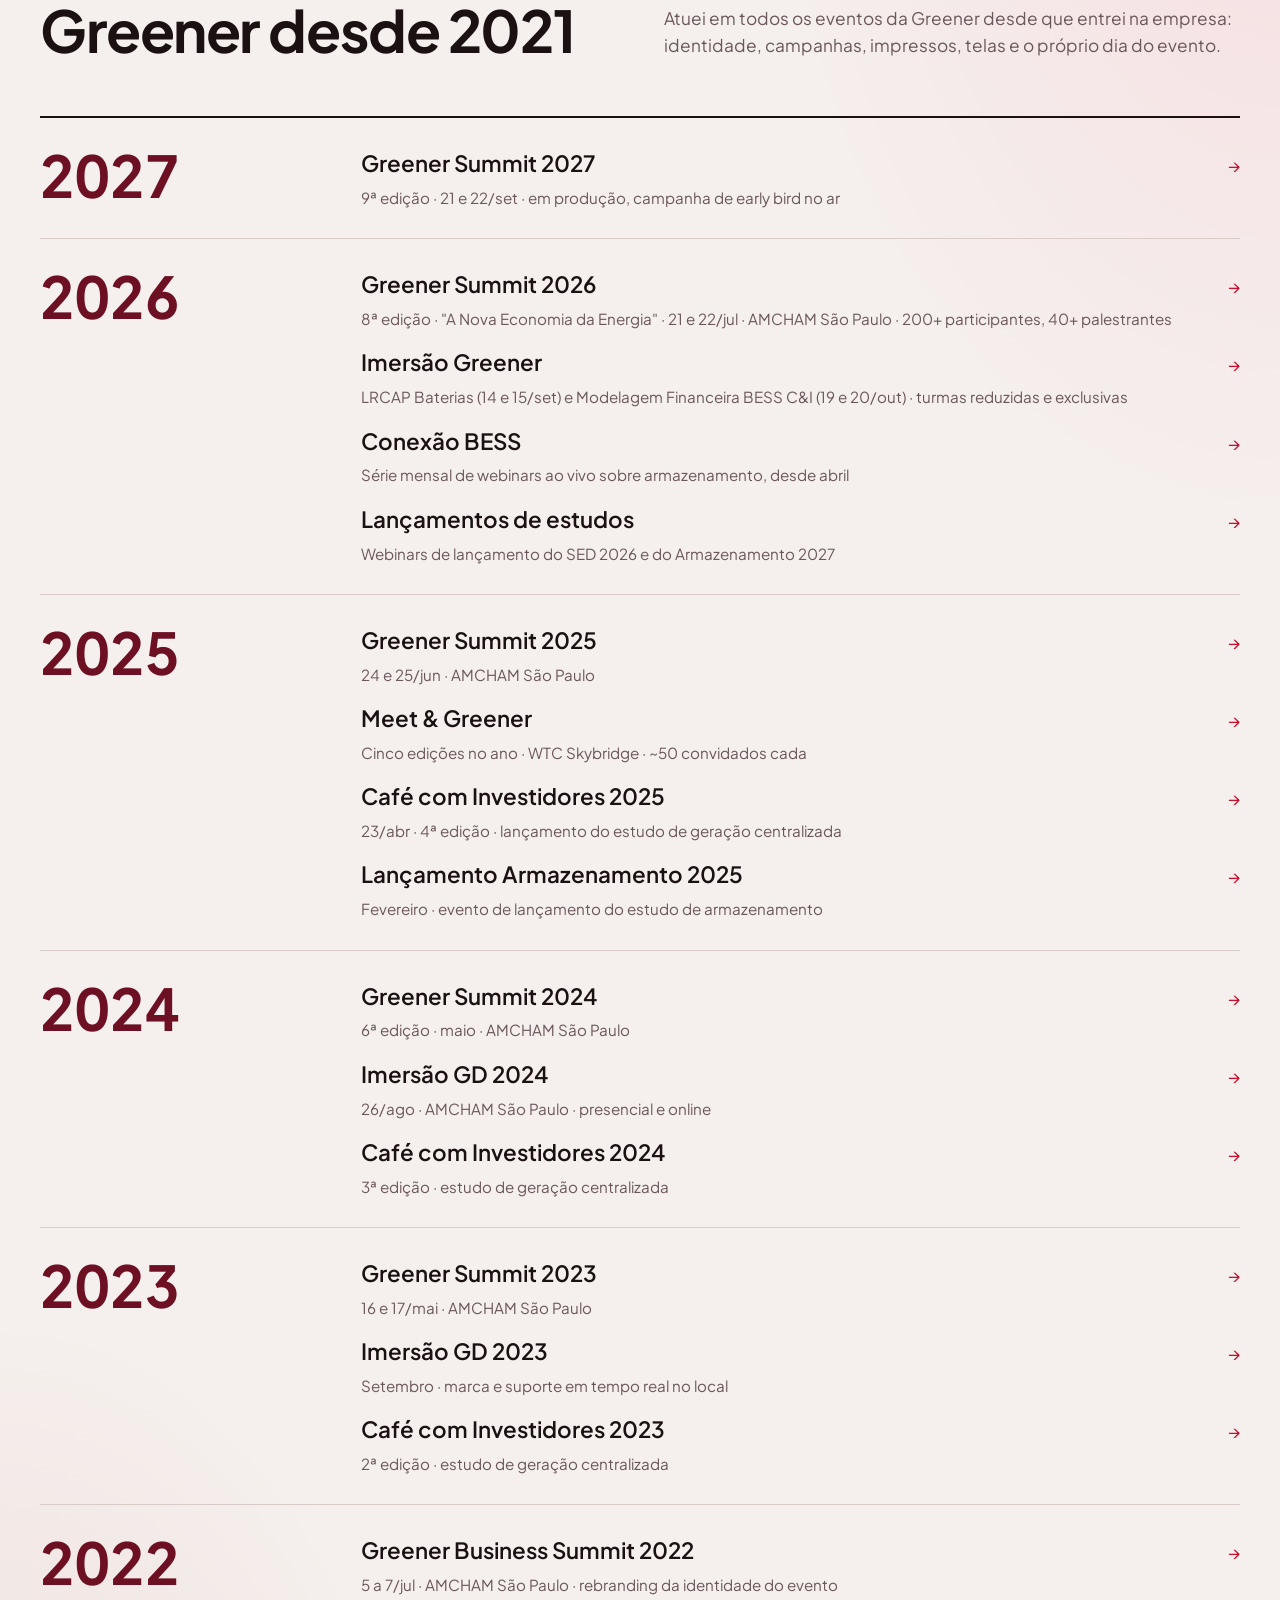
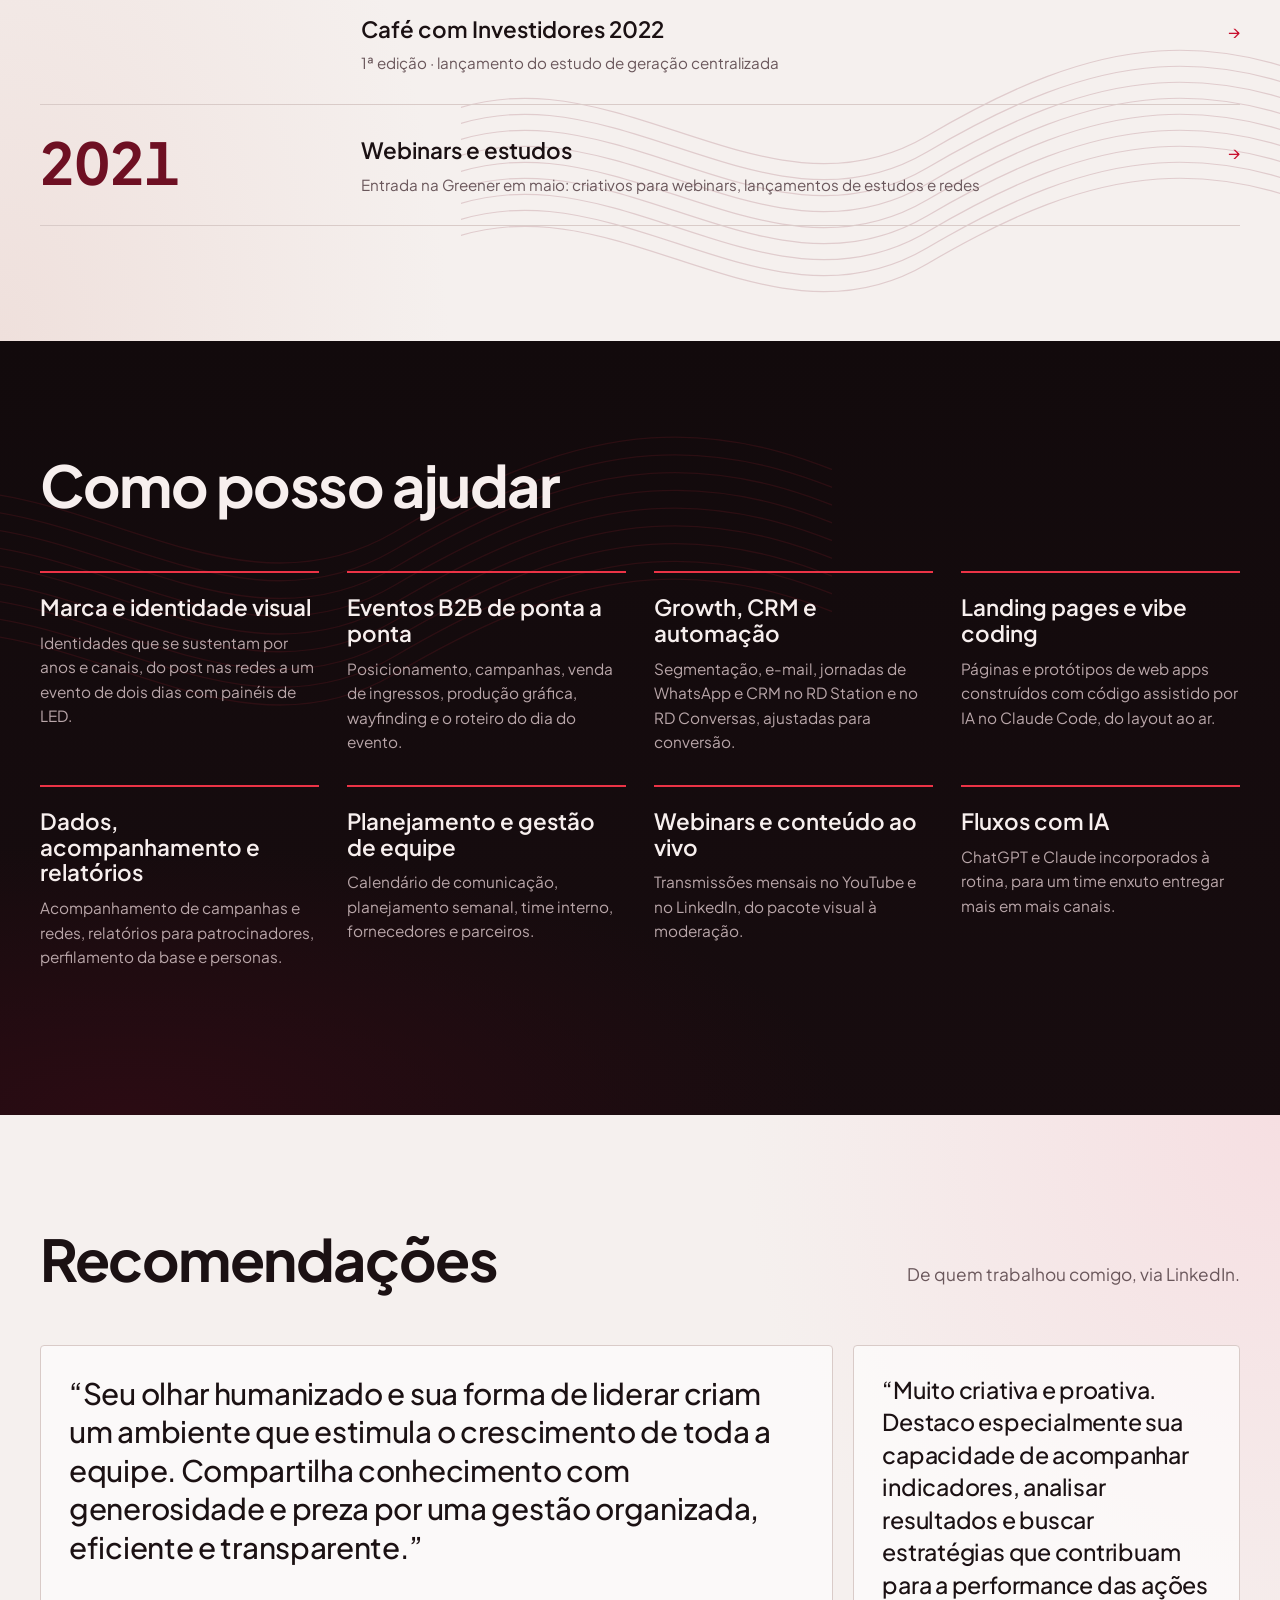
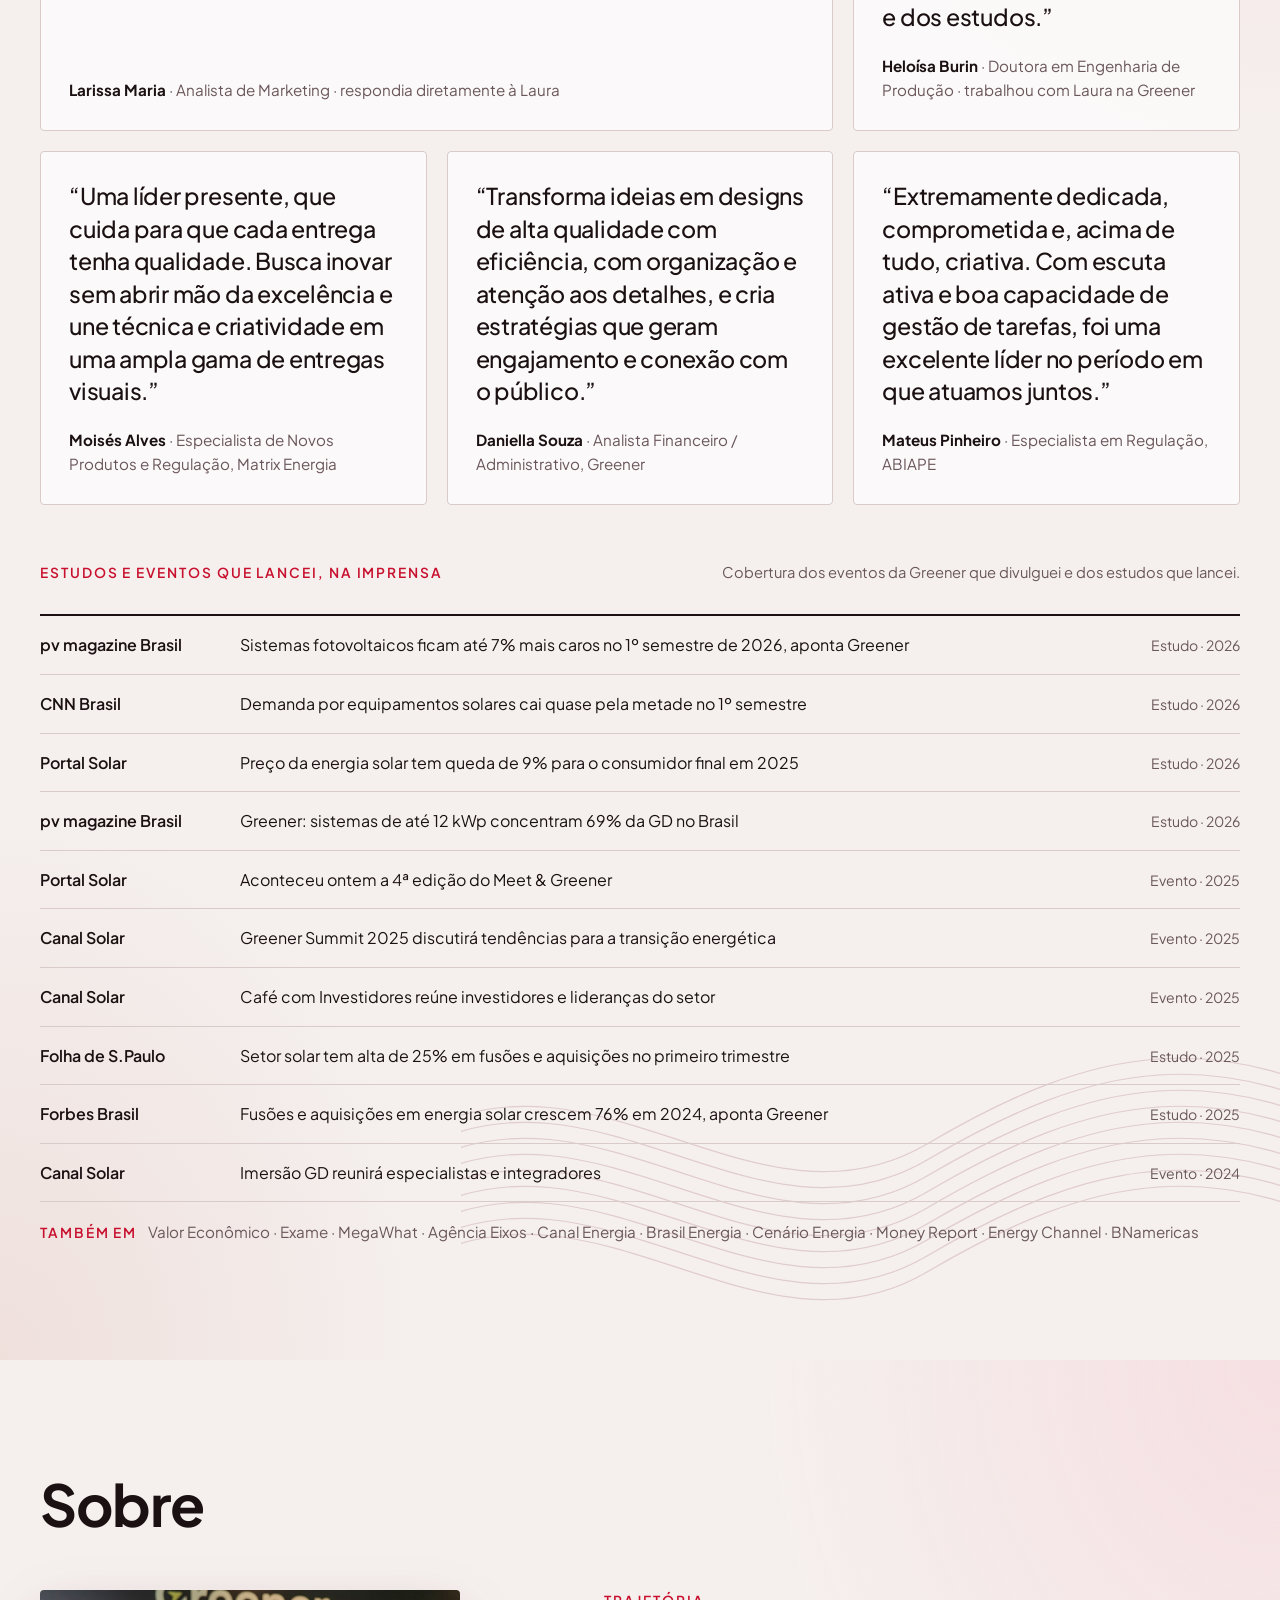
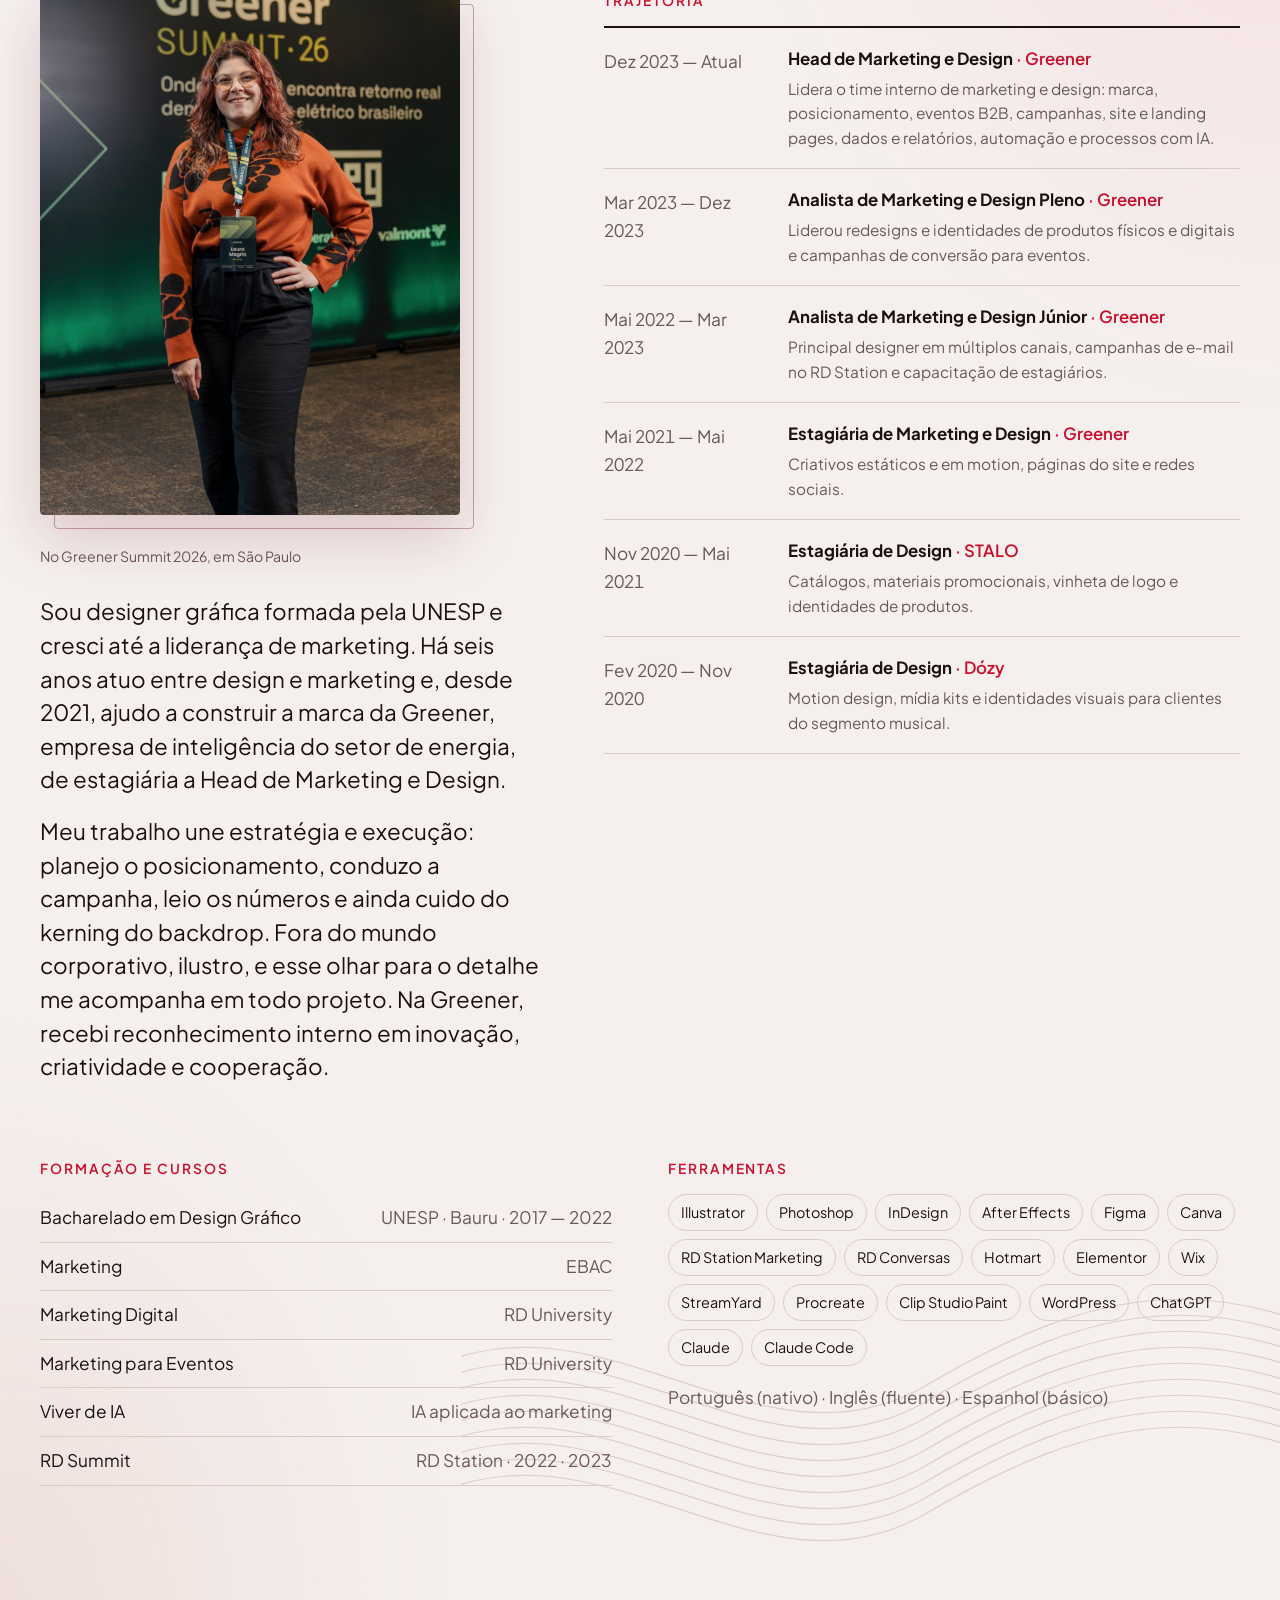
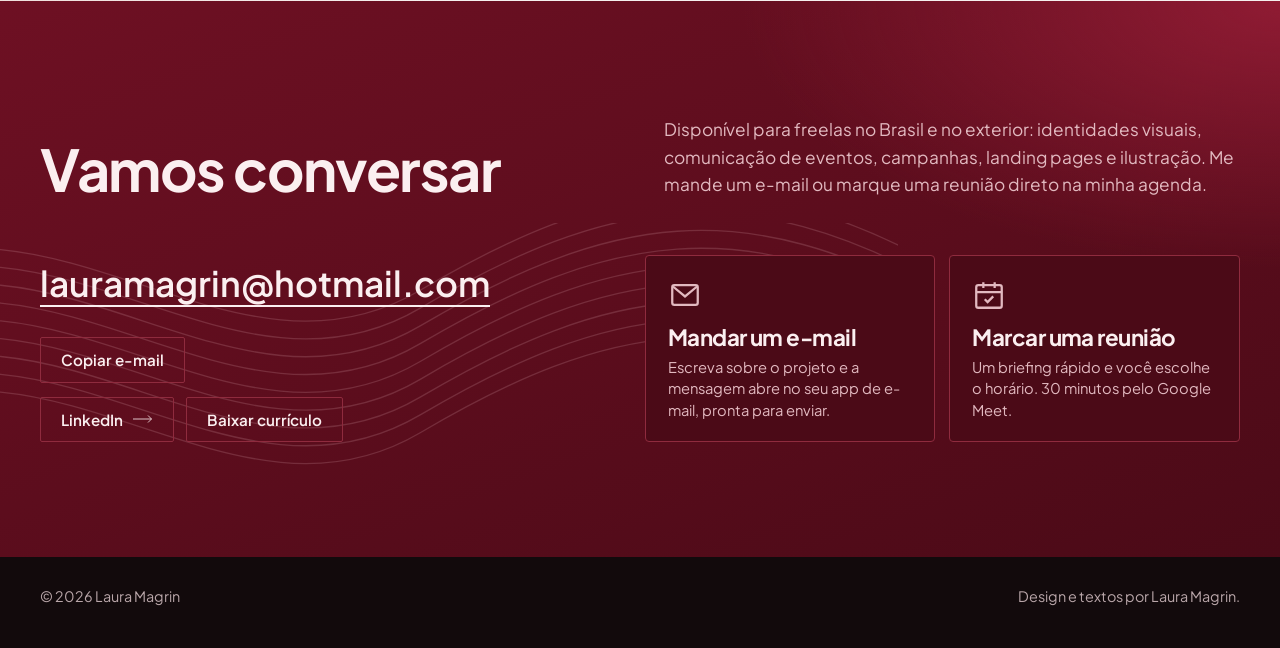
<file: pt/index.html>
<!doctype html>
<html lang="pt">
<head>
<meta charset="utf-8">
<meta name="viewport" content="width=device-width, initial-scale=1, viewport-fit=cover">
<title>Laura Magrin — Head de Marketing e Design</title>
<meta name="description" content="Portfólio de Laura Magrin: marca, eventos B2B, growth marketing e design para a transição energética.">
<meta property="og:title" content="Laura Magrin — Head de Marketing e Design">
<meta property="og:description" content="Portfólio de Laura Magrin: marca, eventos B2B, growth marketing e design para a transição energética.">
<meta property="og:type" content="website">
<meta name="theme-color" content="#120a0c">
<meta property="og:image" content="../assets/img/summit/25-01.jpg">
<link rel="alternate" hreflang="en" href="../">
<link rel="icon" href="../assets/favicon.svg" type="image/svg+xml">
<link rel="preconnect" href="https://fonts.googleapis.com">
<link rel="preconnect" href="https://fonts.gstatic.com" crossorigin>
<link rel="stylesheet" href="https://fonts.googleapis.com/css2?family=Plus+Jakarta+Sans:ital,wght@0,200..800;1,200..800&display=swap">
<link rel="stylesheet" href="../assets/styles.css">
</head>
<body>
<div id="app"><noscript><p style="padding:24px">Laura Magrin — Head de Marketing e Design · lauramagrin@hotmail.com</p></noscript></div>
<script>window.BASE='../';
window.LOGO_SOLID='<svg aria-hidden="true" focusable="false" xmlns="http://www.w3.org/2000/svg" viewBox="460 108 1807 2111"><path fill-rule="evenodd" fill="currentColor" d="M691.1,2196.2C692.4,2194.2 699.7,2183.1 707.4,2171.5C859.3,1943.3 1068.9,1762.8 1335.0,1631.1C1389.1,1604.3 1425.1,1588.4 1508.0,1555.0C1643.4,1500.3 1694.8,1478.8 1728.0,1463.0C1901.3,1380.5 2054.1,1255.3 2182.4,1090.6C2200.2,1067.8 2209.1,1054.8 2230.5,1020.7C2239.7,1006.0 2247.4,994.1 2247.6,994.3C2248.1,994.8 2235.2,1037.3 2229.6,1053.5C2197.5,1147.2 2152.6,1238.5 2086.9,1344.1C1990.8,1498.5 1864.8,1634.6 1714.0,1746.7C1578.0,1847.8 1421.3,1932.0 1235.0,2004.3C1191.4,2021.2 1154.3,2034.0 1074.0,2059.8C1008.3,2081.0 999.8,2083.6 942.0,2101.0C817.6,2138.4 755.8,2162.1 701.1,2193.5C694.8,2197.1 689.4,2200.0 689.2,2200.0C689.0,2200.0 689.9,2198.3 691.1,2196.2ZM762.2,2018.9C759.7,2017.7 758.0,2016.3 758.0,2015.2C758.0,2013.0 762.5,1986.6 764.4,1977.3C786.9,1870.3 785.7,1744.9 761.0,1634.1C724.4,1469.7 662.2,1243.5 602.0,1055.5C555.5,910.6 520.3,762.3 491.6,590.5C473.3,481.2 477.6,381.6 506.1,258.0C513.8,224.4 532.8,156.3 536.2,149.5C539.0,144.2 549.5,127.9 549.7,128.7C549.8,129.1 551.8,143.7 554.0,161.0C562.8,229.3 575.6,275.0 602.6,334.7C624.0,382.0 640.3,409.8 716.5,530.0C801.6,664.1 835.7,723.0 868.5,793.0C1033.0,1142.8 1033.4,1492.5 869.7,1846.1C846.3,1896.7 837.4,1912.2 788.1,1989.4C777.6,2005.9 769.0,2019.8 769.0,2020.2C769.0,2021.4 766.9,2021.0 762.2,2018.9Z"/></svg>';
</script>
<script src="../assets/content.js"></script>
<script src="../assets/app.js"></script>
</body>
</html>
</file>
<file: assets/styles.css>
/* Layout: alternating bands (dark / light / wine), each a full-width section with a centered 1240px column.
   Hero = name + muted video reel; cases open as a hash-routed view with a dark header, light gallery and dark screening room. */
:root {
  /* palette */
  --night: #120a0c;      /* dark band ground */
  --night-2: #1d1013;    /* raised surface on dark */
  --bone: #f5f0ee;       /* light band ground */
  --bone-2: #ebe2df;     /* raised surface on light */
  --wine: #6e1023;       /* vinho: bands, fills, headings on light */
  --wine-deep: #4b0a17;
  --red: #c8102e;        /* vermelho: accents on light */
  --red-hot: #ec3346;    /* vermelho on dark grounds (contrast) */
  --ink: #1b1113;        /* text on light */
  --ink-soft: #6a575b;   /* secondary text on light */
  --snow: #f7efee;       /* text on dark */
  --snow-soft: #b9a6a9;  /* secondary text on dark */

  /* type */
  /* Type: Plus Jakarta Sans throughout */
  --display: "Plus Jakarta Sans", "Helvetica Neue", Arial, sans-serif;
  --body: "Plus Jakarta Sans", "Helvetica Neue", Arial, sans-serif;
  --w-xl: 700; --w-l: 600; --w-m: 500;
  --track-xl: -0.04em; --track-l: -0.025em;
  --name-style: normal; --name-w2: 300; --alt-style: normal;

  --step--1: clamp(0.8rem, 0.78rem + 0.1vw, 0.86rem);
  --step-0: clamp(1rem, 0.96rem + 0.2vw, 1.08rem);
  --step-1: clamp(1.18rem, 1.08rem + 0.5vw, 1.4rem);
  --step-2: clamp(1.5rem, 1.25rem + 1.2vw, 2.2rem);
  --step-3: clamp(2.1rem, 1.5rem + 2.8vw, 3.6rem);
  --step-4: clamp(3rem, 1.4rem + 7.6vw, 8.2rem);

  --max: 1240px;
  color-scheme: dark;
}

* { box-sizing: border-box; }
html { scroll-behavior: smooth; }
body {
  margin: 0; background: var(--night); color: var(--snow);
  font-family: var(--body); font-size: var(--step-0); line-height: 1.6;
  -webkit-font-smoothing: antialiased; overflow-x: hidden;
}
body::before { content: ""; position: fixed; inset: 0 0 auto; height: env(safe-area-inset-top, 0px); z-index: 60; background: var(--night); }
img, video { max-width: 100%; display: block; }
a { color: inherit; }
::selection { background: var(--red); color: #fff; }
:focus-visible { outline: 2px solid var(--red-hot); outline-offset: 3px; }

/* ---------- bands ---------- */
.band { --bg: var(--night); --fg: var(--snow); --soft: var(--snow-soft); --line: #3a2328; --accent: var(--red-hot); --surface: var(--night-2);
  background: var(--bg); color: var(--fg); }
.band.light { --bg: var(--bone); --fg: var(--ink); --soft: var(--ink-soft); --line: #d9cbc8; --accent: var(--red); --surface: var(--bone-2); color-scheme: light; }
.band.wine { --bg: var(--wine); --fg: #fbeff0; --soft: #e2b9c0; --line: #8f2b3e; --accent: #ffd2d8; --surface: var(--wine-deep); }
.band.deep { --bg: var(--wine-deep); --fg: #fbeff0; --soft: #d7aab2; --line: #6e1a2b; --accent: #ff8a97; --surface: #3a0711; }

.wrap {
  max-width: var(--max); margin-inline: auto;
  padding-left: max(20px, env(safe-area-inset-left, 0px));
  padding-right: max(20px, env(safe-area-inset-right, 0px));
}
section.band > .wrap { padding-block: clamp(64px, 9vw, 120px); }
.label { font-family: var(--body); font-weight: 600; font-size: var(--step--1); letter-spacing: 0.14em; text-transform: uppercase; }
.soft { color: var(--soft); }

.head { display: grid; grid-template-columns: minmax(0, 1fr) minmax(0, 1fr); gap: 20px 48px; align-items: end; margin-bottom: clamp(32px, 5vw, 56px); }
.head h2 { font-family: var(--display); font-weight: var(--w-xl); font-size: var(--step-3); line-height: 1.02; letter-spacing: var(--track-l); margin: 0; text-wrap: balance; }
.head p { margin: 0; color: var(--soft); max-width: 50ch; justify-self: end; }
@media (max-width: 760px) { .head { grid-template-columns: 1fr; } .head p { justify-self: start; } }

/* ---------- header ---------- */
.top { position: sticky; top: env(safe-area-inset-top, 0px); z-index: 50; background: color-mix(in srgb, var(--night) 88%, transparent); backdrop-filter: blur(10px); border-bottom: 1px solid #2c1a1e; }
.top .wrap { display: flex; align-items: center; justify-content: space-between; gap: 16px; padding-block: 14px; }
.lockup { display: inline-flex; align-items: center; gap: 10px; text-decoration: none; }
.lockup svg { width: 22px; height: auto; color: var(--red-hot); }
.lockup span { font-family: var(--display); font-weight: var(--w-xl); font-size: 1rem; letter-spacing: 0.02em; text-transform: uppercase; }
.nav { display: flex; align-items: center; gap: clamp(12px, 2.4vw, 28px); }
.nav button, .nav a.lang { background: none; border: 0; color: var(--snow-soft); cursor: pointer; padding: 6px 0; font: 500 0.94rem/1 var(--body); text-decoration: none; }
.nav button:hover { color: var(--snow); }
.lang { display: inline-flex; gap: 4px; font-family: var(--body) !important; font-weight: 600 !important; font-size: 0.8rem !important; letter-spacing: 0.1em; }
.lang b { color: var(--snow); } .lang i { font-style: normal; } .lang:hover i { color: var(--red-hot); }
@media (max-width: 720px) { .nav .sec { display: none; } }

/* ---------- hero ---------- */
.hero > .wrap { display: grid; grid-template-columns: minmax(0, 1.15fr) minmax(0, 0.85fr); gap: 32px 48px; align-items: center; padding-block: clamp(48px, 8vw, 104px) clamp(48px, 7vw, 88px); }
.hero .label { color: var(--red-hot); margin: 0 0 22px; }
.name { font-family: var(--display); font-weight: var(--w-xl); font-size: var(--step-4); line-height: 0.92; letter-spacing: var(--track-xl); margin: 0; }
.name span { display: block; color: var(--red-hot); font-style: var(--name-style); font-weight: var(--name-w2); }
.role { font-family: var(--display); font-weight: var(--w-m); font-size: var(--step-2); margin: 26px 0 0; line-height: 1.15; }
.thesis { max-width: 40ch; font-size: var(--step-1); line-height: 1.5; color: var(--snow-soft); margin: 16px 0 0; text-wrap: pretty; }
.actions { display: flex; flex-wrap: wrap; gap: 12px; margin-top: 32px; }
.btn { display: inline-flex; align-items: center; gap: 10px; padding: 14px 20px; border-radius: 2px; font: 600 0.95rem/1 var(--body); text-decoration: none; cursor: pointer; border: 1px solid var(--line); background: transparent; color: var(--fg, var(--snow)); transition: border-color .2s, background .2s, color .2s; }
.btn:hover { border-color: var(--accent); }
.btn.solid { background: var(--red); border-color: var(--red); color: #fff; }
.btn.solid:hover { background: var(--red-hot); border-color: var(--red-hot); }
.band.wine .btn.solid, .band.deep .btn.solid { background: #fff; border-color: #fff; color: var(--wine); }
.hero p.based { margin: 36px 0 0; color: var(--snow-soft); }

.reel { display: grid; grid-template-columns: repeat(3, minmax(0, 1fr)); gap: 12px; align-items: start; }
.reel figure { margin: 0; position: relative; aspect-ratio: 9 / 16; overflow: hidden; background: var(--night-2); border-radius: 3px; max-width: 100%; }
.reel figure:nth-child(2) { margin-top: 48px; }
.reel figure:nth-child(3) { margin-top: 18px; }
.reel video, .reel img { width: 100%; height: 100%; object-fit: cover; }
.reel figcaption { position: absolute; left: 0; right: 0; bottom: 0; padding: 28px 10px 10px; font-size: 0.78rem; line-height: 1.25; color: #fff; background: linear-gradient(transparent, rgba(18,10,12,.85)); }
.reel a { text-decoration: none; }
@media (max-width: 900px) {
  .hero > .wrap { grid-template-columns: 1fr; }
  .reel { grid-template-columns: repeat(3, minmax(0, 1fr)); max-width: 520px; }
  .reel figure:nth-child(2) { margin-top: 24px; }
  .reel figure:nth-child(3) { margin-top: 10px; }
}

/* ---------- marquee ---------- */
.marquee { overflow: hidden; border-block: 1px solid var(--line); }
.marquee .track { display: flex; width: max-content; gap: 0; padding-block: 22px; }
.marquee span { display: inline-flex; align-items: center; gap: 1.1em; font-family: var(--display); font-weight: var(--w-m); font-size: clamp(1.25rem, 0.95rem + 1.4vw, 2.1rem); letter-spacing: var(--track-l); white-space: nowrap; padding-right: 1.1em; }
.marquee span::after { content: ""; width: .32em; height: .32em; border-radius: 50%; background: #f3a7b3; opacity: .7; }
.marquee span:nth-child(even) { color: #f3c3cb; font-style: var(--alt-style); }
@media (prefers-reduced-motion: no-preference) { .marquee .track { animation: slide 48s linear infinite; } }
@keyframes slide { to { transform: translateX(-50%); } }

/* ---------- numbers ---------- */
.numbers { display: grid; grid-template-columns: repeat(3, minmax(0, 1fr)); border-top: 2px solid var(--fg); }
.num { padding: 26px 24px 28px 0; border-bottom: 1px solid var(--line); min-width: 0; }
.num:not(:nth-child(3n+1)) { padding-left: 24px; border-left: 1px solid var(--line); }
.num strong { display: block; font-family: var(--display); font-weight: var(--w-xl); font-size: clamp(2.6rem, 1.8rem + 3vw, 4.6rem); line-height: 1; color: var(--wine); font-variant-numeric: lining-nums tabular-nums; }
.num p { margin: 10px 0 0; color: var(--soft); max-width: 28ch; }
@media (max-width: 760px) {
  .numbers { grid-template-columns: repeat(2, minmax(0, 1fr)); }
  .num, .num:not(:nth-child(3n+1)) { padding: 22px 14px 22px 0; border-left: 0; }
  .num:nth-child(even) { padding-left: 14px; border-left: 1px solid var(--line); }
}

/* ---------- work ---------- */
.filters { display: flex; flex-wrap: wrap; gap: 8px; margin-bottom: 32px; }
.chip { border: 1px solid var(--line); background: transparent; color: var(--soft); border-radius: 999px; padding: 9px 15px; font: 500 0.9rem/1 var(--body); cursor: pointer; }
.chip[aria-pressed="true"] { background: var(--fg); color: var(--bg); border-color: var(--fg); }
.chip:hover:not([aria-pressed="true"]) { border-color: var(--accent); color: var(--fg); }

.grid { display: grid; grid-template-columns: repeat(12, minmax(0, 1fr)); gap: 44px 24px; }
.card { grid-column: span 4; text-decoration: none; display: flex; flex-direction: column; gap: 12px; min-width: 0; }
.card.big { grid-column: span 6; }
.card .frame { position: relative; aspect-ratio: 4 / 3; overflow: hidden; background: var(--surface); max-width: 100%; border-radius: 2px; }
.card.big .frame { aspect-ratio: 3 / 2; }
.card .frame img, .card .frame video { width: 100%; height: 100%; object-fit: cover; transition: transform .7s cubic-bezier(.2,.7,.2,1); }
.card:hover .frame img, .card:hover .frame video { transform: scale(1.035); }
.card .meta { display: flex; justify-content: space-between; gap: 12px; color: var(--soft); }
.card h3 { font-family: var(--display); font-weight: var(--w-l); font-size: var(--step-2); line-height: 1.05; margin: 0; text-wrap: balance; }
.card:hover h3 { color: var(--accent); }
.card p { margin: 0; color: var(--soft); font-size: 0.97rem; }
.badge { position: absolute; top: 12px; left: 12px; background: rgba(18,10,12,.72); color: #fff; padding: 5px 9px; border-radius: 2px; font-family: var(--body); font-weight: 600; font-size: 0.7rem; letter-spacing: .12em; text-transform: uppercase; }
@media (max-width: 900px) { .card, .card.big { grid-column: span 6; } }
@media (max-width: 600px) { .card, .card.big { grid-column: 1 / -1; } }

.ph { position: absolute; inset: 0; display: grid; place-items: end start; padding: 16px;
  background: radial-gradient(120% 100% at 100% 100%, var(--wine) 0%, transparent 60%), linear-gradient(150deg, var(--night-2), #2a1418); color: #f3d6db; }
.ph .label { opacity: .85; }
.ph.static { position: relative; aspect-ratio: 4 / 3; }
.ph.type { place-items: end start; padding: clamp(16px, 3vw, 28px); }
.ph.type span { font-family: var(--display); font-weight: var(--w-xl); font-size: clamp(1.3rem, 0.9rem + 1.4vw, 2.1rem); line-height: 1.02; letter-spacing: -0.01em; color: #fff; max-width: 16ch; text-wrap: balance; }
.ph.type small { position: absolute; top: clamp(16px, 3vw, 24px); left: clamp(16px, 3vw, 28px); font-family: var(--body); font-weight: 600; font-size: 0.72rem; letter-spacing: .14em; text-transform: uppercase; color: #f0c4cb; }

/* ---------- screening room ---------- */
.feature { position: relative; aspect-ratio: 16 / 9; overflow: hidden; background: #000; border-radius: 3px; max-width: 100%; }
.feature iframe, .feature img { position: absolute; inset: 0; width: 100%; height: 100%; border: 0; object-fit: cover; }
.feature .cap { position: absolute; left: 0; right: 0; bottom: 0; display: flex; flex-wrap: wrap; align-items: end; justify-content: space-between; gap: 12px; padding: 48px 20px 18px; background: linear-gradient(transparent, rgba(18,10,12,.9)); pointer-events: none; }
.feature .cap * { pointer-events: auto; }
.feature .cap strong { font-family: var(--display); font-weight: var(--w-l); font-size: var(--step-1); color: #fff; }
.strip { display: grid; grid-auto-flow: column; grid-auto-columns: minmax(240px, 1fr); gap: 16px; overflow-x: auto; padding-bottom: 8px; margin-top: 20px; scroll-snap-type: x mandatory; }
.strip > * { scroll-snap-align: start; min-width: 0; }

.yt { position: relative; display: block; width: 100%; aspect-ratio: 16 / 9; overflow: hidden; background: var(--surface); border: 0; padding: 0; cursor: pointer; border-radius: 2px; color: #fff; text-align: left; }
.yt img { position: absolute; inset: 0; width: 100%; height: 100%; object-fit: cover; transition: transform .5s; }
.yt:hover img { transform: scale(1.04); }
.yt::after { content: ""; position: absolute; inset: 0; background: linear-gradient(transparent 40%, rgba(18,10,12,.85)); }
.yt .play { position: absolute; top: 12px; right: 12px; z-index: 1; width: 40px; height: 40px; border-radius: 50%; background: var(--red); display: grid; place-items: center; }
.yt .play svg { width: 14px; margin-left: 2px; }
.yt .t { position: absolute; left: 12px; right: 12px; bottom: 10px; z-index: 1; font-weight: 600; font-size: 0.92rem; line-height: 1.3; }
.yt iframe { position: absolute; inset: 0; width: 100%; height: 100%; border: 0; }

/* ---------- events timeline ---------- */
.years { border-top: 2px solid var(--fg); }
.year { display: grid; grid-template-columns: minmax(0, 0.32fr) minmax(0, 1fr); gap: 16px 40px; padding: 28px 0; border-bottom: 1px solid var(--line); }
.year > strong { font-family: var(--display); font-weight: var(--w-xl); font-size: var(--step-3); line-height: 1; color: var(--wine); font-variant-numeric: tabular-nums; }
.year ul { list-style: none; margin: 0; padding: 0; display: grid; gap: 14px; }
.year li a { display: grid; grid-template-columns: minmax(0, 1fr) auto; gap: 4px 16px; text-decoration: none; align-items: baseline; }
.year li b { font-family: var(--display); font-weight: var(--w-l); font-size: var(--step-1); }
.year li span { grid-column: 1; color: var(--soft); font-size: 0.95rem; }
.year li i { font-style: normal; color: var(--accent); grid-column: 2; grid-row: 1; }
.year li a:hover b { color: var(--accent); }
@media (max-width: 680px) { .year { grid-template-columns: 1fr; } }

/* ---------- strengths ---------- */
.strengths { display: grid; grid-template-columns: repeat(4, minmax(0, 1fr)); gap: 0 28px; }
.strength { padding: 22px 0 30px; border-top: 2px solid var(--accent); min-width: 0; }
.strength h3 { font-family: var(--display); font-weight: var(--w-l); font-size: var(--step-1); line-height: 1.15; margin: 0 0 10px; }
.strength p { margin: 0; color: var(--soft); font-size: 0.96rem; }
@media (max-width: 980px) { .strengths { grid-template-columns: repeat(2, minmax(0, 1fr)); } }
@media (max-width: 520px) { .strengths { grid-template-columns: 1fr; } }

/* ---------- about + experience ---------- */
.about { display: grid; grid-template-columns: minmax(0, 1fr) minmax(0, 1.25fr); gap: 32px 56px; }
.lede p { font-size: var(--step-1); line-height: 1.5; margin: 0 0 18px; max-width: 42ch; }
.lede p:first-child { font-family: var(--display); font-weight: var(--w-m); font-size: var(--step-2); line-height: 1.2; letter-spacing: -0.01em; }
.timeline { list-style: none; margin: 0; padding: 0; border-top: 2px solid var(--fg); }
.timeline li { display: grid; grid-template-columns: 10rem minmax(0, 1fr); gap: 4px 24px; padding: 18px 0; border-bottom: 1px solid var(--line); }
.timeline .when { color: var(--soft); font-variant-numeric: tabular-nums; padding-top: 2px; }
.timeline h3 { margin: 0; font-size: 1.05rem; font-weight: 700; }
.timeline h3 span { color: var(--accent); font-weight: 600; }
.timeline p { margin: 4px 0 0; color: var(--soft); font-size: 0.96rem; }
.sub { display: grid; grid-template-columns: minmax(0, 1fr) minmax(0, 1fr); gap: 32px 56px; margin-top: 56px; }
.sub h3 { margin: 0 0 14px; color: var(--accent); }
.edu { list-style: none; margin: 0; padding: 0; }
.edu li { display: flex; justify-content: space-between; gap: 16px; padding: 10px 0; border-bottom: 1px solid var(--line); }
.edu li span:last-child { color: var(--soft); text-align: right; }
.tools { display: flex; flex-wrap: wrap; gap: 8px; }
.tools span { border: 1px solid var(--line); padding: 6px 12px; border-radius: 999px; font-size: 0.9rem; }
.langs { margin-top: 18px; color: var(--soft); }
@media (max-width: 860px) { .about, .sub { grid-template-columns: 1fr; } .timeline li { grid-template-columns: 1fr; } }

/* ---------- contact ---------- */
.contact { display: grid; grid-template-columns: minmax(0, 1fr) minmax(0, 1.1fr); gap: 40px 64px; align-items: start; }
.big-mail { font-family: var(--display); font-weight: var(--w-l); font-size: var(--step-2); word-break: break-word; text-decoration: none; border-bottom: 2px solid currentColor; user-select: all; }
.contact .rows { display: flex; flex-direction: column; gap: 14px; margin-top: 26px; }
.row { display: flex; flex-wrap: wrap; align-items: center; gap: 12px; }
form.mail { display: grid; gap: 14px; }
.field { display: grid; gap: 6px; }
.field label { color: var(--soft); }
.field input, .field textarea { width: 100%; background: var(--surface); border: 1px solid var(--line); color: var(--fg); padding: 13px 14px; font: inherit; border-radius: 2px; }
.field input:focus, .field textarea:focus { outline: none; border-color: #fff; }
.field textarea { min-height: 140px; resize: vertical; }
.two { display: grid; grid-template-columns: minmax(0, 1fr) minmax(0, 1fr); gap: 14px; }
.note { color: var(--soft); font-size: 0.9rem; margin: 2px 0 0; }
@media (max-width: 860px) { .contact, .two { grid-template-columns: 1fr; } }

footer .wrap { display: flex; flex-wrap: wrap; justify-content: space-between; gap: 16px; padding-block: 28px 40px; color: var(--snow-soft); font-size: 0.9rem; }

/* ---------- case view ---------- */
.case[hidden], .home[hidden] { display: none !important; }
.case-top > .wrap { padding-block: clamp(32px, 6vw, 72px) clamp(48px, 6vw, 80px); }
.back { display: inline-flex; gap: 8px; align-items: center; color: var(--soft); background: none; border: 0; cursor: pointer; padding: 0; margin-bottom: 36px; }
.back:hover { color: var(--accent); }
.case-kicker { color: var(--accent); margin: 0 0 14px; }
.case h1 { font-family: var(--display); font-weight: var(--w-xl); font-size: clamp(2.6rem, 1.4rem + 5.4vw, 6.4rem); line-height: .96; letter-spacing: var(--track-xl); margin: 0; text-wrap: balance; overflow-wrap: anywhere; }
.case-grid { display: grid; grid-template-columns: minmax(0, 0.85fr) minmax(0, 1.4fr); gap: 40px 64px; margin-top: clamp(36px, 5vw, 60px); }
.facts { margin: 0; border-top: 2px solid var(--fg); align-self: start; }
.facts div { display: grid; grid-template-columns: 6.5rem minmax(0, 1fr); gap: 12px; padding: 12px 0; border-bottom: 1px solid var(--line); }
.facts dt { color: var(--soft); }
.facts dd { margin: 0; }
.facts a { color: var(--accent); text-underline-offset: 3px; overflow-wrap: anywhere; }
.story p { margin: 0 0 18px; max-width: 64ch; }
.story p:first-child { font-size: var(--step-1); line-height: 1.5; }
.tags { display: flex; flex-wrap: wrap; gap: 8px; margin-top: 14px; }
.tags span { border: 1px solid var(--line); padding: 6px 12px; border-radius: 999px; font-size: 0.88rem; }
@media (max-width: 860px) { .case-grid { grid-template-columns: 1fr; } }

.loops { display: grid; grid-template-columns: repeat(auto-fill, minmax(min(220px, 100%), 1fr)); gap: 14px; margin-bottom: 18px; }
.loops .player.wide { grid-column: span 3; }
@media (max-width: 760px) { .loops .player.wide { grid-column: 1 / -1; } }
.loops video { width: 100%; height: auto; border-radius: 2px; background: var(--surface); }
.wall { columns: 3 280px; column-gap: 16px; }
.wall figure { margin: 0 0 16px; break-inside: avoid; background: var(--surface); position: relative; border-radius: 2px; overflow: hidden; }
.wall img { width: 100%; height: auto; }
.vids { display: grid; grid-template-columns: repeat(auto-fill, minmax(min(300px, 100%), 1fr)); gap: 18px; }
.next { display: flex; justify-content: space-between; align-items: end; gap: 24px; text-decoration: none; }
.next strong { font-family: var(--display); font-weight: var(--w-xl); font-size: var(--step-3); line-height: 1; display: block; margin-top: 8px; }
.next:hover strong { color: var(--accent); }
.next svg { width: 40px; flex: none; color: var(--accent); }

/* ---------- motion ---------- */
@media (prefers-reduced-motion: no-preference) {
  .hero .name, .hero .role, .hero .thesis, .hero .actions, .reel figure { animation: rise .9s cubic-bezier(.2,.7,.2,1) both; }
  .hero .role { animation-delay: .06s; } .hero .thesis { animation-delay: .12s; } .hero .actions { animation-delay: .18s; }
  .reel figure:nth-child(1) { animation-delay: .1s; } .reel figure:nth-child(2) { animation-delay: .2s; } .reel figure:nth-child(3) { animation-delay: .3s; }
  @keyframes rise { from { transform: translateY(16px); opacity: .001; } to { transform: none; opacity: 1; } }
}
@media (prefers-reduced-motion: reduce) { html { scroll-behavior: auto; } * { transition: none !important; } }

/* ---------- case players ---------- */
.player { position: relative; border-radius: 2px; overflow: hidden; background: var(--surface); }
.player video { width: 100%; height: auto; display: block; }
.sound { position: absolute; top: 10px; right: 10px; display: inline-flex; align-items: center; gap: 8px; padding: 8px 12px; border: 0; border-radius: 999px; background: rgba(18,10,12,.78); color: #fff; font: 600 0.82rem/1 var(--body); cursor: pointer; backdrop-filter: blur(6px); }
.sound svg { width: 16px; }
.sound:hover { background: var(--red); }
.sound.on { background: var(--red); }
.ytp { margin: 0; }
.ytp figcaption { margin-top: 10px; font-weight: 600; }
.vids .yt { cursor: default; }
.vids button.yt { cursor: pointer; }

/* ---------- video pop-up ---------- */
.modal { position: fixed; inset: 0; z-index: 100; display: grid; place-items: center;
  padding: max(16px, env(safe-area-inset-top, 0px)) max(16px, env(safe-area-inset-right, 0px)) max(16px, env(safe-area-inset-bottom, 0px)) max(16px, env(safe-area-inset-left, 0px)); }
.modal[hidden] { display: none; }
.modal-backdrop { position: absolute; inset: 0; background: rgba(10,5,7,.88); backdrop-filter: blur(4px); }
.modal-box { position: relative; width: min(1100px, 100%); }
.modal-bar { display: flex; align-items: center; justify-content: space-between; gap: 16px; margin-bottom: 12px; color: #fff; }
.modal-title { font-family: var(--display); font-weight: var(--w-l); font-size: var(--step-1); }
.modal-close { flex: none; width: 44px; height: 44px; border-radius: 50%; border: 1px solid rgba(255,255,255,.35); background: transparent; color: #fff; font-size: 1.1rem; cursor: pointer; }
.modal-close:hover { background: var(--red); border-color: var(--red); }
.modal-frame { position: relative; aspect-ratio: 16 / 9; background: #000; border-radius: 3px; overflow: hidden; max-width: 100%; max-height: calc(100vh - 120px); margin-inline: auto; }
.modal-frame iframe { position: absolute; inset: 0; width: 100%; height: 100%; border: 0; }
.modal-note { position: absolute; inset: 0; display: grid; place-content: center; justify-items: center; gap: 18px; padding: 24px; text-align: center; color: #f3dfe2; background: radial-gradient(120% 100% at 100% 100%, var(--wine) 0%, transparent 60%), #160b0e; }
.modal-note p { margin: 0; max-width: 46ch; }
.feature .cap .btn svg { width: 11px; }
@media (prefers-reduced-motion: no-preference) { .modal:not([hidden]) .modal-box { animation: pop .28s cubic-bezier(.2,.7,.2,1) both; } @keyframes pop { from { transform: translateY(12px) scale(.98); opacity: 0; } } }

/* ---------- background design: glows, energy lines, grain ---------- */
.band { position: relative; isolation: isolate; overflow: clip; }
.band::before, .band::after { content: ""; position: absolute; z-index: -1; pointer-events: none; }
.grain { position: fixed; inset: 0; z-index: 90; pointer-events: none; opacity: .05; background-image: url("data:image/svg+xml,%3Csvg xmlns='http://www.w3.org/2000/svg' width='220' height='220'%3E%3Cfilter id='n'%3E%3CfeTurbulence type='fractalNoise' baseFrequency='.85' numOctaves='3' stitchTiles='stitch'/%3E%3CfeColorMatrix values='0 0 0 0 1  0 0 0 0 1  0 0 0 0 1  0 0 0 .55 0'/%3E%3C/filter%3E%3Crect width='100%25' height='100%25' filter='url%28%23n%29'/%3E%3C/svg%3E"); mix-blend-mode: overlay; }

/* hero: two slow drifting glows */
.hero { background: radial-gradient(90% 70% at 85% 10%, #2a0d14 0%, transparent 60%), var(--night); }
.hero::before { width: 62vmax; height: 62vmax; right: -18vmax; top: -22vmax; border-radius: 50%;
  background: radial-gradient(circle at 50% 50%, rgba(200,16,46,.42), rgba(110,16,35,.18) 45%, transparent 70%); filter: blur(30px); }
.hero::after { width: 46vmax; height: 46vmax; left: -16vmax; bottom: -26vmax; border-radius: 50%;
  background: radial-gradient(circle, rgba(110,16,35,.55), transparent 68%); filter: blur(40px); }

/* marquee: wine with a light sweep */
.marquee { background: linear-gradient(100deg, var(--wine-deep), var(--wine) 45%, #8a1530 70%, var(--wine)); }

/* screening room: deep glow behind the player */
#reel { background: radial-gradient(70% 60% at 50% 38%, #3a0a15 0%, transparent 70%), var(--night); }
#reel::before { inset: auto -10% -30% -10%; height: 70%; background: url("data:image/svg+xml,%3Csvg xmlns='http://www.w3.org/2000/svg' viewBox='0 0 900 420' fill='none' stroke='%23ec3346' stroke-opacity='.14' stroke-width='1.2'%3E%3Cdefs%3E%3Cpath id='w' d='M-40 120 C 140 20%2C 300 230%2C 470 130 S 760 10%2C 940 110'/%3E%3C/defs%3E%3Cuse href='%23w' y='0'/%3E%3Cuse href='%23w' y='16'/%3E%3Cuse href='%23w' y='32'/%3E%3Cuse href='%23w' y='48'/%3E%3Cuse href='%23w' y='64'/%3E%3Cuse href='%23w' y='80'/%3E%3Cuse href='%23w' y='96'/%3E%3Cuse href='%23w' y='112'/%3E%3Cuse href='%23w' y='128'/%3E%3C/svg%3E") center bottom / 1100px auto repeat-x; opacity: .9; }

/* light bands: blush corner + energy lines */
.band.light { background: radial-gradient(60% 50% at 100% 0%, #f6dfe2 0%, transparent 70%), radial-gradient(50% 45% at 0% 100%, #efe0dc 0%, transparent 70%), var(--bone); }
.band.light::before { right: -6%; bottom: -4%; width: 70%; height: 60%; background: url("data:image/svg+xml,%3Csvg xmlns='http://www.w3.org/2000/svg' viewBox='0 0 900 420' fill='none' stroke='%236e1023' stroke-opacity='.16' stroke-width='1.2'%3E%3Cdefs%3E%3Cpath id='w' d='M-40 120 C 140 20%2C 300 230%2C 470 130 S 760 10%2C 940 110'/%3E%3C/defs%3E%3Cuse href='%23w' y='0'/%3E%3Cuse href='%23w' y='16'/%3E%3Cuse href='%23w' y='32'/%3E%3Cuse href='%23w' y='48'/%3E%3Cuse href='%23w' y='64'/%3E%3Cuse href='%23w' y='80'/%3E%3Cuse href='%23w' y='96'/%3E%3Cuse href='%23w' y='112'/%3E%3Cuse href='%23w' y='128'/%3E%3C/svg%3E") right bottom / 900px auto no-repeat; }

/* work + strengths + case top: dark with a low red horizon */
#work, .band.decor { background: radial-gradient(80% 50% at 10% 100%, #2b0b13 0%, transparent 70%), linear-gradient(180deg, var(--night), #170c0f); }
.band.decor::before { left: -10%; top: 6%; width: 75%; height: 55%; background: url("data:image/svg+xml,%3Csvg xmlns='http://www.w3.org/2000/svg' viewBox='0 0 900 420' fill='none' stroke='%23ec3346' stroke-opacity='.14' stroke-width='1.2'%3E%3Cdefs%3E%3Cpath id='w' d='M-40 120 C 140 20%2C 300 230%2C 470 130 S 760 10%2C 940 110'/%3E%3C/defs%3E%3Cuse href='%23w' y='0'/%3E%3Cuse href='%23w' y='16'/%3E%3Cuse href='%23w' y='32'/%3E%3Cuse href='%23w' y='48'/%3E%3Cuse href='%23w' y='64'/%3E%3Cuse href='%23w' y='80'/%3E%3Cuse href='%23w' y='96'/%3E%3Cuse href='%23w' y='112'/%3E%3Cuse href='%23w' y='128'/%3E%3C/svg%3E") left top / 1000px auto no-repeat; opacity: .8; }

/* wine contact band */
.band.wine:not(.marquee) { background: radial-gradient(70% 80% at 100% 0%, #8f1b33 0%, transparent 60%), linear-gradient(160deg, var(--wine), var(--wine-deep)); }
.band.wine:not(.marquee)::before { left: -8%; bottom: -10%; width: 80%; height: 70%; background: url("data:image/svg+xml,%3Csvg xmlns='http://www.w3.org/2000/svg' viewBox='0 0 900 420' fill='none' stroke='%23ffd2d8' stroke-opacity='.16' stroke-width='1.2'%3E%3Cdefs%3E%3Cpath id='w' d='M-40 120 C 140 20%2C 300 230%2C 470 130 S 760 10%2C 940 110'/%3E%3C/defs%3E%3Cuse href='%23w' y='0'/%3E%3Cuse href='%23w' y='16'/%3E%3Cuse href='%23w' y='32'/%3E%3Cuse href='%23w' y='48'/%3E%3Cuse href='%23w' y='64'/%3E%3Cuse href='%23w' y='80'/%3E%3Cuse href='%23w' y='96'/%3E%3Cuse href='%23w' y='112'/%3E%3Cuse href='%23w' y='128'/%3E%3C/svg%3E") left bottom / 1000px auto no-repeat; }
.band.deep { background: radial-gradient(70% 70% at 0% 0%, #6e1023 0%, transparent 60%), var(--wine-deep); }

@media (prefers-reduced-motion: no-preference) {
  .hero::before { animation: drift 22s ease-in-out infinite alternate; }
  .hero::after { animation: drift 28s ease-in-out infinite alternate-reverse; }
  @keyframes drift { 0% { transform: translate(0, 0) scale(1); } 50% { transform: translate(-6vmax, 4vmax) scale(1.08); } 100% { transform: translate(3vmax, -3vmax) scale(.96); } }
}


/* ---------- more work ---------- */
.more-h { margin: 72px 0 20px; padding-top: 28px; border-top: 1px solid var(--line); color: var(--soft); }
.grid.more { gap: 28px 20px; }
.card.small { grid-column: span 4; }
.card.small .frame { aspect-ratio: 16 / 9; }
.card.small h3 { font-size: var(--step-1); }
@media (max-width: 900px) { .card.small { grid-column: span 6; } }
@media (max-width: 600px) { .card.small { grid-column: 1 / -1; } }

/* ---------- case stats, quotes, cta ---------- */
.stats-band > .wrap { padding-block: 48px !important; }
.stats { display: grid; grid-template-columns: repeat(auto-fit, minmax(min(200px, 100%), 1fr)); border-top: 2px solid var(--fg); }
.stats div { padding: 22px 20px 22px 0; border-bottom: 1px solid var(--line); min-width: 0; }
.stats strong { display: block; font-family: var(--display); font-weight: var(--w-xl); font-size: clamp(2rem, 1.5rem + 2vw, 3.2rem); line-height: 1; color: var(--wine); letter-spacing: var(--track-l); }
.stats span { display: block; margin-top: 8px; color: var(--soft); }
.quotes { display: grid; grid-template-columns: repeat(auto-fit, minmax(min(300px, 100%), 1fr)); gap: 20px; }
.quote { margin: 0; padding: 28px; border-radius: 4px; background: var(--surface); border: 1px solid var(--line); display: flex; flex-direction: column; justify-content: space-between; gap: 20px; }
.band.light .quote { background: rgba(255,255,255,.65); }
.quote blockquote { margin: 0; font-family: var(--display); font-weight: var(--w-m); font-size: var(--step-1); line-height: 1.4; letter-spacing: -0.01em; }
.quote.big blockquote { font-size: clamp(1.15rem, 1rem + .6vw, 1.45rem); }
.quote figcaption { color: var(--soft); font-size: .95rem; }
.quote figcaption b { color: var(--fg); }
.press { margin-top: 56px; }
.press h3 { margin: 0 0 16px; color: var(--accent); }
.press ul { list-style: none; margin: 0; padding: 0; display: flex; flex-wrap: wrap; gap: 10px 12px; }
.press a { display: inline-block; padding: 12px 18px; border: 1px solid var(--line); border-radius: 999px; text-decoration: none; font-family: var(--display); font-weight: var(--w-l); font-size: 1.05rem; background: rgba(255,255,255,.5); }
.press a:hover { border-color: var(--accent); color: var(--accent); }
.cta > .wrap { display: flex; flex-wrap: wrap; align-items: center; justify-content: space-between; gap: 20px; padding-block: 56px !important; }
.cta h2 { margin: 0; font-family: var(--display); font-weight: var(--w-l); font-size: var(--step-2); letter-spacing: var(--track-l); }

/* ---------- gallery zoom + lightbox ---------- */
.zoom { display: block; width: 100%; padding: 0; border: 0; background: none; cursor: zoom-in; }
.zoom img { transition: transform .5s; }
.zoom:hover img { transform: scale(1.02); }
.lightbox { position: fixed; inset: 0; z-index: 100; display: grid; place-items: center; padding: 64px max(16px, env(safe-area-inset-right, 0px)) 56px max(16px, env(safe-area-inset-left, 0px)); }
.lightbox[hidden] { display: none; }
.lb-fig { position: relative; margin: 0; display: grid; justify-items: center; gap: 12px; max-width: 100%; }
.lb-fig img { max-width: min(1400px, 100%); max-height: calc(100vh - 140px); width: auto; height: auto; border-radius: 3px; box-shadow: 0 20px 60px rgba(0,0,0,.5); }
.lb-fig figcaption { color: #e9d3d7; font-size: .9rem; font-variant-numeric: tabular-nums; }
.lb-btn { position: absolute; top: 50%; transform: translateY(-50%); width: 48px; height: 48px; border-radius: 50%; border: 1px solid rgba(255,255,255,.35); background: rgba(18,10,12,.6); color: #fff; font-size: 1.2rem; cursor: pointer; }
.lb-btn:hover { background: var(--red); border-color: var(--red); }
.lb-prev { left: max(16px, env(safe-area-inset-left, 0px)); } .lb-next { right: max(16px, env(safe-area-inset-right, 0px)); }
.lb-close { position: absolute; top: max(14px, env(safe-area-inset-top, 0px)); right: max(16px, env(safe-area-inset-right, 0px)); }
@media (max-width: 600px) { .lb-btn { top: auto; bottom: 10px; transform: none; } }

/* recommendations: first quote spans two columns on wide screens */
#voices .quotes { grid-template-columns: repeat(3, minmax(0, 1fr)); }
#voices .quote:first-child { grid-column: span 2; }
#voices .quote:first-child blockquote { font-size: clamp(1.3rem, 1.05rem + 1vw, 1.9rem); line-height: 1.3; }
@media (max-width: 980px) { #voices .quotes { grid-template-columns: repeat(2, minmax(0, 1fr)); } #voices .quote:first-child { grid-column: 1 / -1; } }
@media (max-width: 600px) { #voices .quotes { grid-template-columns: 1fr; } }

/* ---------- portrait ---------- */
.me { margin: 0 0 28px; position: relative; max-width: 420px; }
.me img { width: 100%; aspect-ratio: 4 / 5; object-fit: cover; border-radius: 4px; box-shadow: 0 24px 60px rgba(110,16,35,.18); }
.me-ph { position: relative; z-index: 0; }
.me-ph img { display: block; }
.me-ph::before { content: ""; position: absolute; inset: 14px -14px -14px 14px; border: 1px solid var(--wine); border-radius: 4px; z-index: -1; opacity: .35; }
.me figcaption { margin-top: 30px; color: var(--soft); font-size: .88rem; }

/* ---------- press list ---------- */
.press-head { display: flex; flex-wrap: wrap; justify-content: space-between; align-items: baseline; gap: 8px 24px; margin-bottom: 14px; }
.press-head p { margin: 0; color: var(--soft); font-size: .92rem; }
.press-list { list-style: none; margin: 0; padding: 0; border-top: 2px solid var(--fg); }
.press-list a { border: 0; border-bottom: 1px solid var(--line); border-radius: 0; background: none; font: inherit; font-size: 1rem; display: grid; grid-template-columns: 11rem minmax(0, 1fr) auto; gap: 6px 24px; align-items: baseline; padding: 16px 0; text-decoration: none; }
.press-outlet { font-family: var(--display); font-weight: var(--w-l); }
.press-title { color: var(--fg); }
.press-meta { color: var(--soft); font-size: .88rem; white-space: nowrap; }
.press-list a:hover .press-title { color: var(--accent); text-decoration: underline; text-underline-offset: 3px; }
.press-also { margin: 18px 0 0; color: var(--soft); font-size: .95rem; }
.press-also .label { color: var(--accent); margin-right: 8px; }
@media (max-width: 760px) { .press-list a { grid-template-columns: 1fr; } }

/* ---------- before / after ---------- */
.compare { display: grid; grid-template-columns: minmax(0, 1fr) minmax(0, 1fr); gap: 28px; }
.cmp-col h3 { margin: 0 0 14px; padding-bottom: 12px; border-bottom: 2px solid var(--line); color: var(--soft); }
.cmp-after h3 { color: var(--accent); border-bottom-color: var(--accent); }
.cmp-grid { display: grid; grid-template-columns: repeat(2, minmax(0, 1fr)); gap: 10px; }
.cmp-grid figure { margin: 0; overflow: hidden; border-radius: 3px; background: var(--surface); }
.cmp-grid img { width: 100%; aspect-ratio: 16 / 10; object-fit: cover; }
.cmp-before img { filter: saturate(.85); }
@media (max-width: 760px) { .compare { grid-template-columns: 1fr; } }

/* team credits */
.team { margin-top: 26px; padding-top: 18px; border-top: 1px solid var(--line, rgba(255,255,255,.12)); }
.team h2 { margin: 0 0 10px; color: var(--soft); }
.team dl { margin: 0; display: grid; gap: 6px; }
.team dl div { display: grid; grid-template-columns: 110px 1fr; gap: 12px; font-size: .95rem; }
.team dt { color: var(--soft); }
.team dd { margin: 0; }
.team dd span { white-space: nowrap; }
.team dd i { font-style: normal; color: var(--soft); font-size: .85em; }
.team p { margin: 10px 0 0; font-size: .85rem; color: var(--soft); max-width: 60ch; }

/* hero background film: Greener Summit 2026 aftermovie, toned to the wine palette */
.hero { position: relative; isolation: isolate; }
.hero-bg { position: absolute; inset: 0; z-index: 0; overflow: hidden; pointer-events: none; }
.hero-bg video { width: 100%; height: 100%; object-fit: cover; filter: grayscale(1) contrast(1.05) brightness(.95); opacity: .42; mix-blend-mode: luminosity; }
.hero-bg::after { content: ""; position: absolute; inset: 0;
  background: linear-gradient(90deg, var(--night) 0%, rgba(18,10,12,.86) 38%, rgba(75,10,23,.55) 75%, rgba(18,10,12,.7) 100%),
              linear-gradient(0deg, var(--night) 0%, transparent 30%); }
.hero > .wrap { position: relative; z-index: 1; }
@media (max-width: 900px) { .hero-bg video { opacity: .24; } }

.feature-fig { margin: 28px 0 0; display: grid; grid-template-columns: minmax(0, 220px) 1fr; gap: 18px; align-items: end; }
.feature-fig img { width: 100%; height: auto; border-radius: 2px; }
.feature-fig figcaption { font-size: .88rem; color: var(--soft); line-height: 1.5; }
@media (max-width: 560px) { .feature-fig { grid-template-columns: 1fr; } }

/* covers that carry text: show the whole piece over a blurred backdrop instead of cropping it */
.card .frame.contain::before { content: ""; position: absolute; inset: -24px; background: var(--cbg) center / cover no-repeat; filter: blur(22px) brightness(.5) saturate(1.1); }
.card .frame.contain img { position: relative; object-fit: contain; padding: 4%; filter: drop-shadow(0 10px 24px rgba(0,0,0,.35)); }

/* photo carousel for long galleries */
.carousel { position: relative; }
.c-track { display: flex; gap: 12px; overflow-x: auto; scroll-snap-type: x mandatory; scrollbar-width: none; overscroll-behavior-x: contain; padding-bottom: 2px; }
.c-track::-webkit-scrollbar { display: none; }
.c-slide { flex: 0 0 auto; margin: 0; scroll-snap-align: start; height: clamp(240px, 40vw, 520px); border-radius: 2px; overflow: hidden; background: var(--surface); }
.c-slide .zoom { height: 100%; display: block; }
.c-slide img { height: 100%; width: auto; max-width: none; display: block; }
.c-ui { display: flex; align-items: center; gap: 12px; margin-top: 14px; flex-wrap: wrap; }
.c-btn { width: 44px; height: 44px; border-radius: 50%; border: 1px solid var(--line); background: transparent; color: var(--fg); font-size: 1.1rem; cursor: pointer; }
.c-btn:hover { background: var(--accent); color: #fff; border-color: var(--accent); }
.c-count { color: var(--soft); min-width: 64px; text-align: center; }
.c-hint { color: var(--soft); margin-left: auto; }
@media (max-width: 600px) { .c-hint { display: none; } .c-slide { height: 300px; } }

/* single / paired videos get more presence */
.vids.solo { grid-template-columns: 1fr; max-width: 1080px; }
.vids.solo .ytp figcaption, .vids.solo .yt .t { font-size: clamp(1.05rem, 1.6vw, 1.35rem); }
.vids.solo .yt { border-radius: 18px; box-shadow: 0 30px 80px -30px rgba(0,0,0,.7); }
.vids.duo { grid-template-columns: repeat(auto-fit, minmax(min(420px, 100%), 1fr)); }
.card .frame img { object-position: var(--pos, 50% 50%); }

/* video riding inside a carousel */
.c-slide.c-vid .player { height: 100%; }
.c-slide.c-vid video { height: 100%; width: auto; display: block; }

/* document reader: one landscape page (or a two-page spread) per view */
.carousel.doc .c-slide { height: auto; width: 100%; background: transparent; }
.carousel.doc .c-slide img { width: 100%; height: auto; box-shadow: 0 18px 50px -24px rgba(0,0,0,.6); }
.carousel.doc.portrait .c-slide { width: calc(50% - 6px); }
@media (max-width: 700px) { .carousel.doc.portrait .c-slide { width: 100%; } .carousel.doc .c-slide { height: auto; } }
.doc-actions { display: flex; gap: 12px; flex-wrap: wrap; margin-top: 18px; }
.grid.related .card { grid-column: span 6; }
@media (max-width: 760px) { .grid.related .card { grid-column: 1 / -1; } }

/* ---------- interactive demos (marketing operations) ---------- */
.demo-cards { display: grid; grid-template-columns: repeat(auto-fill, minmax(min(340px, 100%), 1fr)); gap: 18px; }
.demo-card { text-align: left; font: inherit; color: var(--ink); background: #fff; border: 1px solid var(--bone-2); border-radius: 6px; padding: 0; cursor: pointer; display: flex; flex-direction: column; overflow: hidden; transition: transform .25s, box-shadow .25s; }
.demo-card:hover, .demo-card:focus-visible { transform: translateY(-3px); box-shadow: 0 18px 40px -22px rgba(110,16,35,.45); }
.demo-card .dc-img { aspect-ratio: 16 / 9; overflow: hidden; background: var(--bone-2); border-bottom: 1px solid var(--bone-2); }
.demo-card .dc-img img { width: 100%; height: 100%; object-fit: cover; object-position: top left; }
.demo-card .dc-txt { padding: 16px 18px 18px; display: flex; flex-direction: column; gap: 6px; }
.demo-card .label { color: var(--red); }
.demo-card strong { font-size: 1.2rem; font-weight: 600; }
.demo-card .dc-note { color: var(--ink-soft); font-size: .93rem; }
.demo-card .go { margin-top: 6px; color: var(--wine); font-weight: 600; font-size: .92rem; }
.demo-disclaimer { margin: 18px 0 0; color: var(--ink-soft); font-size: .88rem; border-left: 3px solid var(--red); padding-left: 12px; }

.demo { position: fixed; inset: 0; z-index: 90; display: grid; place-items: center; padding: 18px; }
.demo[hidden] { display: none; }
.demo-backdrop { position: absolute; inset: 0; background: rgba(18,10,12,.78); backdrop-filter: blur(4px); }
.demo-box { position: relative; width: min(1180px, 100%); max-height: calc(100vh - 36px); display: flex; flex-direction: column; background: #f7f2f0; color: #1b1113; border-radius: 10px; overflow: hidden; box-shadow: 0 40px 120px rgba(0,0,0,.5); color-scheme: light; }
.demo-bar { display: flex; justify-content: space-between; align-items: center; gap: 12px; padding: 14px 18px; background: var(--wine); color: #fff; }
.demo-bar > div { display: flex; flex-wrap: wrap; align-items: baseline; gap: 6px 14px; }
.demo-title { font-size: 1.1rem; }
.demo-flag { font-size: .78rem; background: rgba(255,255,255,.14); border: 1px solid rgba(255,255,255,.3); padding: 3px 9px; border-radius: 99px; }
.demo-close { background: transparent; border: 1px solid rgba(255,255,255,.4); color: #fff; width: 36px; height: 36px; border-radius: 50%; cursor: pointer; flex: none; }
.demo-body { overflow: auto; padding: 18px; display: flex; flex-direction: column; gap: 16px; font-size: .92rem; }
.demo-tip { position: fixed; z-index: 95; pointer-events: none; background: #1b1113; color: #fff; font-size: .8rem; padding: 6px 9px; border-radius: 4px; max-width: 280px; }
.demo-tip[hidden] { display: none; }
.demo button { font: inherit; }
.d-kpis { display: grid; grid-template-columns: repeat(auto-fit, minmax(150px, 1fr)); gap: 10px; }
.d-kpi { background: #fff; border: 1px solid #e3d7d4; border-radius: 6px; padding: 12px 14px; display: flex; flex-direction: column; gap: 4px; }
.d-kpi span { color: #6a575b; font-size: .78rem; }
.d-kpi strong { font-size: 1.55rem; color: #6e1023; letter-spacing: -.02em; }
.d-kpi small { color: #6a575b; font-size: .74rem; font-family: ui-monospace, monospace; }
.d-kpi.hi { background: #6e1023; border-color: #6e1023; }
.d-kpi.hi span, .d-kpi.hi small { color: #f0d9dc; } .d-kpi.hi strong { color: #fff; }
.d-delta { font-style: normal; font-size: .76rem; font-weight: 600; } .d-delta i { font-style: normal; font-weight: 400; color: #6a575b; }
.d-delta.up { color: #2f7a4a; } .d-delta.down { color: #c8102e; }
.d-h { margin: 4px 0 -6px; font-size: .9rem; color: #6a575b; font-weight: 600; }
.d-toolbar { display: flex; flex-direction: column; gap: 10px; }
.d-row { display: flex; flex-wrap: wrap; align-items: center; gap: 10px 16px; }
.d-seg { display: inline-flex; flex-wrap: wrap; background: #ebe2df; border-radius: 99px; padding: 3px; gap: 2px; width: fit-content; }
.d-seg button { border: 0; background: transparent; padding: 6px 13px; border-radius: 99px; cursor: pointer; color: #1b1113; }
.d-seg button[aria-selected="true"] { background: #6e1023; color: #fff; }
.d-chans { display: flex; flex-wrap: wrap; gap: 6px; }
.tog { border: 1px solid #e3d7d4; background: #fff; border-radius: 99px; padding: 5px 11px; cursor: pointer; display: inline-flex; align-items: center; gap: 6px; color: #1b1113; }
.tog i { width: 9px; height: 9px; border-radius: 50%; } .tog[aria-pressed="false"] { opacity: .45; }
.d-sel, .d-filters label { display: inline-flex; align-items: center; gap: 8px; color: #6a575b; }
.demo select { font: inherit; padding: 5px 8px; border: 1px solid #e3d7d4; border-radius: 4px; background: #fff; color: #1b1113; }
.d-count { margin-left: auto; color: #6a575b; font-size: .82rem; }
.d-grid2 { display: grid; grid-template-columns: repeat(2, minmax(0, 1fr)); gap: 14px; }
.d-panel { background: #fff; border: 1px solid #e3d7d4; border-radius: 6px; padding: 14px; min-width: 0; display: flex; flex-direction: column; gap: 10px; }
.d-panel.wide { grid-column: 1 / -1; }
.d-panel h4 { margin: 0; font-size: .95rem; }
.d-note { margin: 0; color: #6a575b; font-size: .8rem; }
.d-legend { display: flex; flex-wrap: wrap; gap: 4px 14px; font-size: .78rem; color: #6a575b; }
.d-legend i { display: inline-block; width: 10px; height: 10px; border-radius: 2px; margin-right: 5px; vertical-align: -1px; }
.d-svg { width: 100%; height: auto; display: block; }
.d-svg .grid { stroke: #ece3e0; } .d-svg .ax { fill: #6a575b; font-size: 11px; }
.d-svg rect, .d-svg circle { cursor: default; } .d-svg rect:hover { opacity: .8 !important; }
.d-hbars { display: flex; flex-direction: column; gap: 7px; }
.d-hrow { display: grid; grid-template-columns: minmax(90px, 34%) 1fr 64px; align-items: center; gap: 10px; font-size: .82rem; }
.d-hrow .lab { color: #1b1113; overflow: hidden; text-overflow: ellipsis; white-space: nowrap; }
.d-hrow .bar { display: flex; height: 14px; background: #f3ecea; border-radius: 3px; overflow: hidden; }
.d-hrow b { text-align: right; font-weight: 600; font-variant-numeric: tabular-nums; }
.d-heat { display: grid; gap: 3px; font-size: .78rem; }
.d-heat .h { color: #6a575b; text-align: center; align-self: center; } .d-heat .h.r { text-align: left; }
.d-heat .c { padding: 9px 2px; text-align: center; border-radius: 3px; font-variant-numeric: tabular-nums; }
.d-heat .c.empty { border: 1px dashed #d8c8c4; color: #b9a6a9; }
.d-bests { display: grid; grid-template-columns: repeat(5, 1fr); gap: 8px; }
.d-best { background: #f7f2f0; border-radius: 5px; padding: 10px; display: flex; flex-direction: column; gap: 3px; }
.d-best span { color: #6a575b; font-size: .78rem; } .d-best strong { color: #6e1023; } .d-best small { color: #6a575b; font-size: .72rem; }
.d-table-wrap { overflow-x: auto; }
.d-table { width: 100%; border-collapse: collapse; font-size: .82rem; }
.d-table th { text-align: left; border-bottom: 2px solid #e3d7d4; padding: 0; white-space: nowrap; }
.d-table th button { border: 0; background: transparent; padding: 7px 8px; cursor: pointer; font-weight: 600; color: #1b1113; width: 100%; text-align: inherit; }
.d-table th.n, .d-table td.n { text-align: right; font-variant-numeric: tabular-nums; }
.d-table td { padding: 7px 8px; border-bottom: 1px solid #f0e7e5; }
.d-table tr:hover td { background: #fbf7f6; }
.d-table.plan th { padding: 7px 8px; }
.d-table tr.is-done td { color: #9c8a8d; text-decoration: line-through; } .d-table tr.is-done td:first-child { text-decoration: none; }
.d-table td.late { color: #c8102e; font-weight: 700; }
.pill { display: inline-block; padding: 2px 8px; border-radius: 99px; background: #f3ecea; font-size: .75rem; white-space: nowrap; }
.pill.d-reel { background: #fde1e4; color: #a10d26; }
.dot { display: inline-block; width: 9px; height: 9px; border-radius: 50%; margin-right: 7px; }
.d-prog { display: grid; grid-template-columns: 40% 1fr 44px; gap: 10px; align-items: center; font-size: .82rem; }
.d-prog .bar { height: 10px; background: #f3ecea; border-radius: 99px; overflow: hidden; } .d-prog .bar i { display: block; height: 100%; background: #c8102e; transition: width .4s; }
.d-prog b { text-align: right; }
.d-filters { display: flex; flex-wrap: wrap; gap: 12px 20px; } .d-filters .chk { gap: 6px; color: #1b1113; }
.d-btn { border: 1px solid #6e1023; color: #6e1023; background: #fff; border-radius: 4px; padding: 6px 12px; cursor: pointer; }
.cal-layout { display: grid; grid-template-columns: minmax(0, 1fr) 260px; gap: 14px; align-items: start; }
.cal-grid { background: #fff; border: 1px solid #e3d7d4; border-radius: 6px; overflow: hidden; }
.cal-head, .cal-week { display: grid; grid-template-columns: 70px repeat(5, minmax(0, 1fr)); }
.cal-head span { padding: 8px; font-size: .75rem; color: #6a575b; border-bottom: 1px solid #e3d7d4; }
.cal-week { border-bottom: 1px solid #f0e7e5; } .cal-week.now { background: #fdf6f6; box-shadow: inset 3px 0 0 #c8102e; }
.cal-wk { padding: 8px; display: flex; flex-direction: column; gap: 2px; font-size: .78rem; border-right: 1px solid #f0e7e5; } .cal-wk small { color: #6a575b; font-size: .7rem; }
.cal-day { padding: 6px; min-height: 84px; display: flex; flex-direction: column; gap: 4px; border-right: 1px solid #f6f0ee; min-width: 0; }
.cal-day.out { background: #faf6f5; } .cal-day.out .dl { opacity: .45; }
.cal-day .dl { font-size: .7rem; color: #6a575b; } .cal-day.today .dl { color: #c8102e; font-weight: 700; }
.d-chip { text-align: left; border: 0; border-left: 3px solid var(--c); background: #f8f2f1; border-radius: 3px; padding: 4px 6px; font-size: .74rem; line-height: 1.25; color: #1b1113; cursor: pointer; display: flex; flex-direction: column; gap: 1px; }
.d-chip small { font-size: .64rem; color: var(--c); font-weight: 600; }
.d-chip.done { opacity: .55; } .d-chip.sel { outline: 2px solid var(--c); background: #fff; } .d-chip:hover { background: #fff; }
.cal-detail { background: #fff; border: 1px solid #e3d7d4; border-radius: 6px; padding: 14px; display: flex; flex-direction: column; gap: 10px; position: sticky; top: 0; }
.cal-detail.empty p { margin: 0; color: #6a575b; font-size: .85rem; }
.cal-detail .eyebrow { margin: 0; font-size: .74rem; font-weight: 700; text-transform: uppercase; letter-spacing: .04em; }
.cal-detail h5 { margin: 0; font-size: 1.05rem; }
.cal-detail dl { margin: 0; display: grid; grid-template-columns: auto 1fr; gap: 4px 10px; font-size: .82rem; } .cal-detail dt { color: #6a575b; } .cal-detail dd { margin: 0; }
.cal-detail label { display: flex; flex-direction: column; gap: 4px; font-size: .8rem; color: #6a575b; }
@media (max-width: 860px) {
  .d-grid2, .cal-layout { grid-template-columns: 1fr; }
  .d-bests { grid-template-columns: repeat(3, 1fr); }
  .cal-head { display: none; }
  .cal-week { grid-template-columns: 1fr; } .cal-wk { flex-direction: row; gap: 10px; border-right: 0; background: #f7f2f0; }
  .cal-day { min-height: 0; } .cal-day:not(:has(.d-chip)) { display: none; }
  .demo { padding: 0; } .demo-box { max-height: 100vh; height: 100%; border-radius: 0; }
}

.set-band .vids.solo { margin-bottom: 18px; }
.wall.pair { columns: 2 280px; }
.set-link { margin: -6px 0 18px; }

/* ---------- contact: email or meeting ---------- */
.reach { display: grid; gap: 22px; }
.reach-pick { display: grid; grid-template-columns: minmax(0, 1fr) minmax(0, 1fr); gap: 14px; }
.pick { position: relative; display: grid; align-content: start; gap: 6px; text-align: left; padding: 22px 22px 20px; font: inherit; color: var(--fg); background: var(--surface); border: 1px solid var(--line); border-radius: 4px; cursor: pointer; transition: border-color .2s, transform .2s, background .2s; }
.pick:hover { border-color: var(--accent); transform: translateY(-2px); }
.pick[aria-pressed="true"] { background: #fff; border-color: #fff; color: var(--wine); }
.pick[aria-pressed="true"] span:not(.pick-ic) { color: var(--ink-soft); }
.pick-ic { width: 34px; height: 34px; margin-bottom: 6px; }
.pick-ic svg { width: 100%; height: 100%; }
.pick strong { font-family: var(--display); font-weight: var(--w-xl); font-size: var(--step-1); letter-spacing: var(--track-l); line-height: 1.2; }
.pick span { color: var(--soft); font-size: .92rem; line-height: 1.45; }
.field select { width: 100%; background: var(--surface); border: 1px solid var(--line); color: var(--fg); padding: 13px 14px; font: inherit; border-radius: 2px; appearance: none;
  background-image: linear-gradient(45deg, transparent 50%, currentColor 50%), linear-gradient(135deg, currentColor 50%, transparent 50%); background-position: calc(100% - 20px) 50%, calc(100% - 14px) 50%; background-size: 6px 6px; background-repeat: no-repeat; padding-right: 36px; }
.field select:focus { outline: none; border-color: #fff; }
.field select option { color: var(--ink); background: #fff; }
.bk-steps { list-style: none; display: flex; flex-wrap: wrap; gap: 8px 20px; margin: 0 0 18px; padding: 0; font-size: .9rem; color: var(--soft); outline: none; }
.bk-steps li { display: flex; align-items: center; gap: 8px; }
.bk-steps span { display: inline-grid; place-items: center; width: 24px; height: 24px; border-radius: 50%; border: 1px solid var(--line); font-size: .8rem; font-weight: 600; }
.bk-steps li[aria-current] { color: var(--fg); font-weight: 600; }
.bk-steps li[aria-current] span { background: #fff; border-color: #fff; color: var(--wine); }
.bk-steps li.done span { border-color: var(--accent); color: var(--accent); }
.bk-hp { position: absolute; left: -9999px; width: 1px; height: 1px; overflow: hidden; }
.bk-err { color: #ffd2d8; font-weight: 600; margin: 0; min-height: 0; }
.bk-err:empty { display: none; }
.bk-pane { display: grid; gap: 14px; }
.bk-pane > p { margin: 0; }
.bk-msg { color: var(--soft); }
.bk-load::before { content: ""; display: inline-block; width: 14px; height: 14px; margin-right: 10px; vertical-align: -2px; border: 2px solid var(--line); border-top-color: #fff; border-radius: 50%; animation: bkspin .8s linear infinite; }
@keyframes bkspin { to { transform: rotate(360deg); } }
.bk-lbl { margin: 4px 0 -4px; color: var(--soft); }
.bk-days { display: flex; gap: 8px; overflow-x: auto; padding: 2px 2px 8px; scrollbar-width: thin; }
.bk-day { flex: 0 0 auto; min-width: 70px; display: grid; justify-items: center; gap: 0; padding: 10px 8px; font: inherit; color: var(--fg); background: transparent; border: 1px solid var(--line); border-radius: 4px; cursor: pointer; text-transform: capitalize; }
.bk-day small { font-size: .74rem; color: var(--soft); line-height: 1.3; }
.bk-day strong { font-family: var(--display); font-size: 1.35rem; line-height: 1.15; }
.bk-day:hover, .bk-time:hover { border-color: var(--accent); }
.bk-day[aria-pressed="true"] { background: #fff; border-color: #fff; color: var(--wine); }
.bk-day[aria-pressed="true"] small { color: var(--ink-soft); }
.bk-times { display: grid; grid-template-columns: repeat(auto-fill, minmax(84px, 1fr)); gap: 8px; }
.bk-time { padding: 11px 6px; font: 600 .95rem/1 var(--body); font-variant-numeric: tabular-nums; color: var(--fg); background: var(--surface); border: 1px solid var(--line); border-radius: 4px; cursor: pointer; }
.bk-sum { display: grid; gap: 0; margin: 0; border-top: 1px solid var(--line); }
.bk-sum > div { display: grid; grid-template-columns: 110px minmax(0, 1fr); gap: 12px; padding: 14px 0; border-bottom: 1px solid var(--line); }
.bk-sum dt { color: var(--soft); margin: 0; }
.bk-sum dd { margin: 0; }
.bk-sum dd::first-letter { text-transform: uppercase; }
.bk-sum small { color: var(--soft); }
.bk-quote { display: block; white-space: pre-wrap; max-height: 9em; overflow: auto; }
.bk-nav { flex-wrap: wrap; }
.bk-done { justify-items: start; padding: 26px; background: var(--surface); border: 1px solid var(--line); border-radius: 4px; outline: none; }
.bk-done h3 { margin: 0; font-family: var(--display); font-size: var(--step-2); }
.bk-done strong::first-letter { text-transform: uppercase; }
.bk-check { display: grid; place-items: center; width: 44px; height: 44px; border-radius: 50%; background: #fff; color: var(--wine); font-size: 1.4rem; font-weight: 700; }
@media (max-width: 560px) { .reach-pick { grid-template-columns: 1fr; } .bk-sum > div { grid-template-columns: 1fr; gap: 2px; } }
@media (prefers-reduced-motion: reduce) { .pick:hover { transform: none; } }
.reach [hidden] { display: none !important; }
</file>
